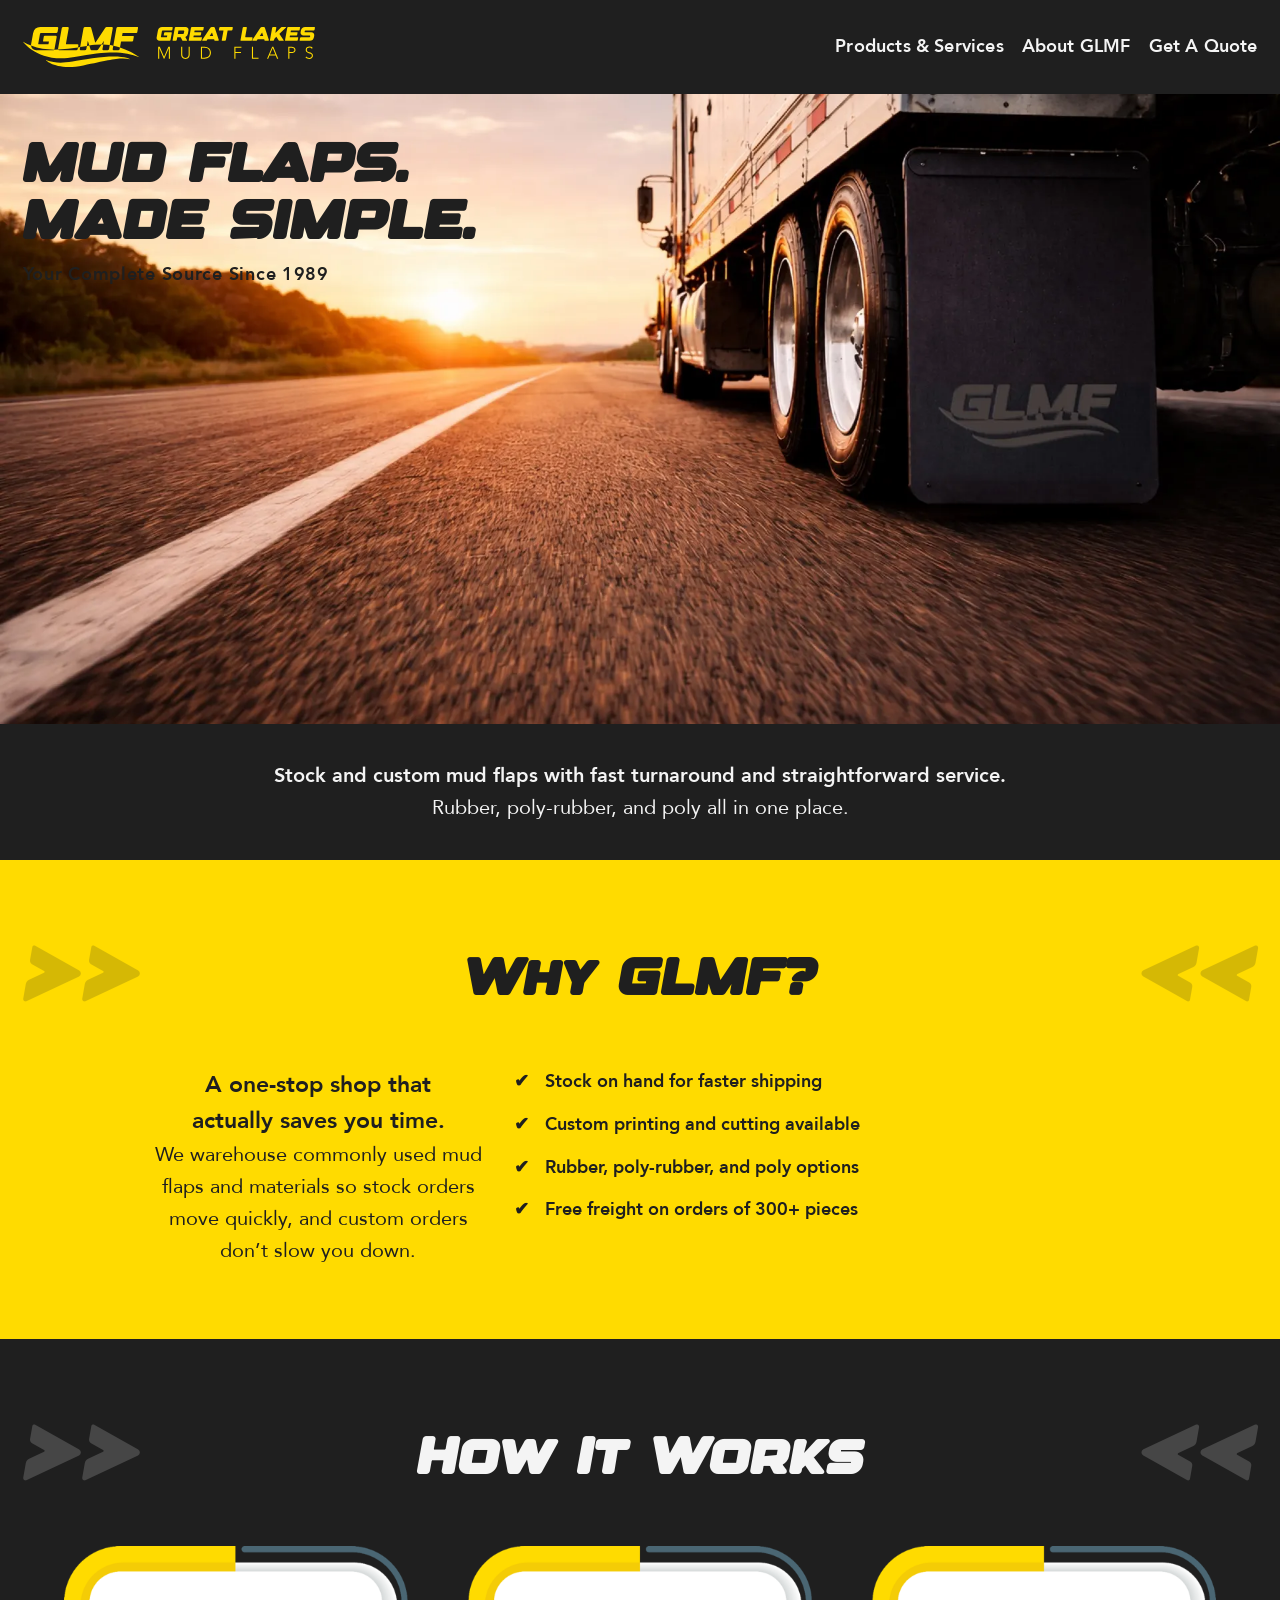
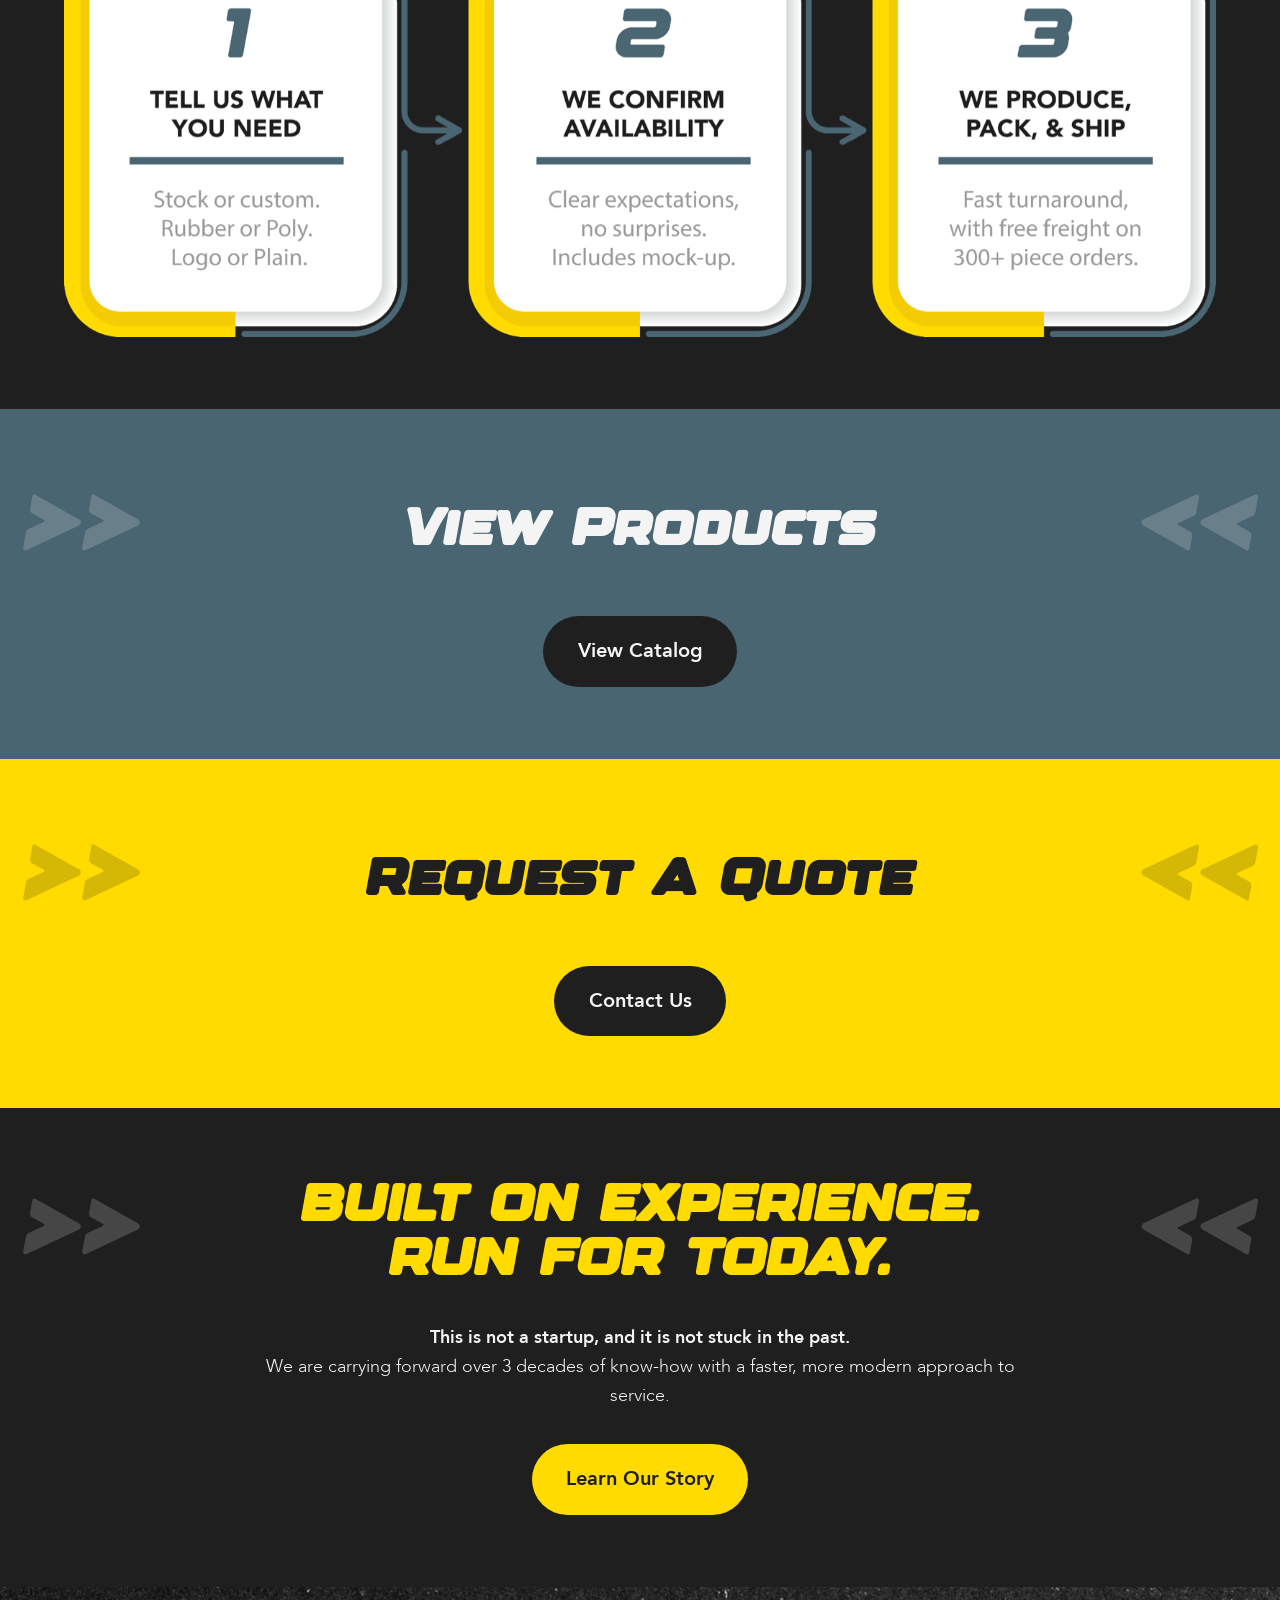
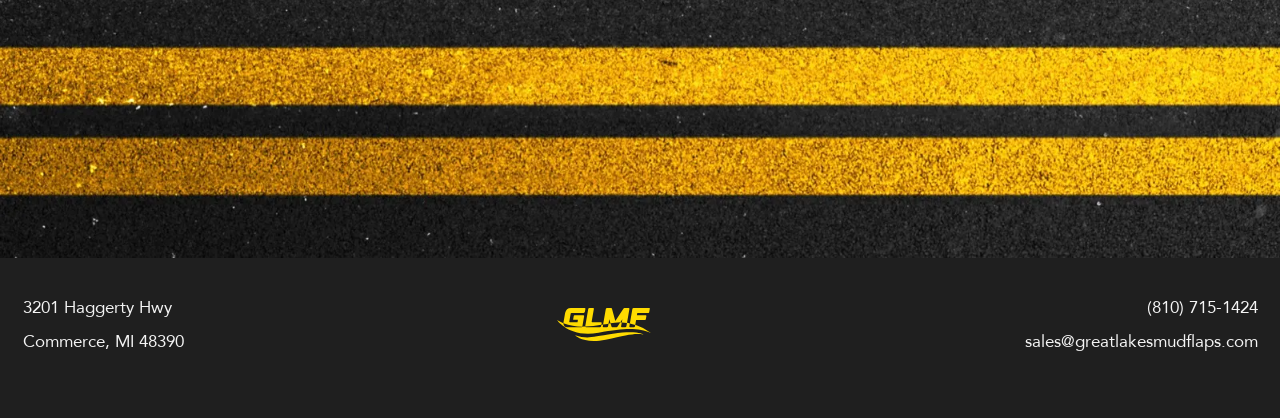
<file: index.html>
<!DOCTYPE html>
<html lang="en">

<head>
    <meta charset="utf-8">
    <meta http-equiv="X-UA-Compatible" content="IE=edge">
    <title>Custom Mud Flaps for Fleets and Distributors | Great Lakes Mud Flaps</title>
    <meta name="description"
        content="Great Lakes Mud Flaps supplies stock and custom mud flaps, screen printing, die cutting, and hot stamping for fleets, distributors, and trucking operations.">
    <meta name="viewport" content="width=device-width, initial-scale=1">
    <link rel="canonical" href="https://billymitchell.github.io/great-lakes-mud-flaps/">
    <link rel="preload" as="image" href="images/optimized/hero-home.jpg">
    <meta property="og:type" content="website">
    <meta property="og:title" content="Custom Mud Flaps for Fleets and Distributors | Great Lakes Mud Flaps">
    <meta property="og:description"
        content="Stock and custom mud flaps with fast turnaround, straightforward service, and in-house customization options.">
    <meta property="og:url" content="https://billymitchell.github.io/great-lakes-mud-flaps/">
    <meta property="og:site_name" content="Great Lakes Mud Flaps">
    <meta property="og:image"
        content="https://billymitchell.github.io/great-lakes-mud-flaps/images/optimized/hero-home.jpg">
    <meta name="twitter:card" content="summary_large_image">
    <meta name="twitter:title" content="Custom Mud Flaps for Fleets and Distributors | Great Lakes Mud Flaps">
    <meta name="twitter:description"
        content="Stock and custom mud flaps with fast turnaround, straightforward service, and in-house customization options.">
    <meta name="twitter:image"
        content="https://billymitchell.github.io/great-lakes-mud-flaps/images/optimized/hero-home.jpg">
    <script type="application/ld+json">
        {
            "@context": "https://schema.org",
            "@type": "LocalBusiness",
            "name": "Great Lakes Mud Flaps",
            "url": "https://billymitchell.github.io/great-lakes-mud-flaps/",
            "image": "https://billymitchell.github.io/great-lakes-mud-flaps/images/optimized/hero-home.jpg",
            "telephone": "+1-810-715-1424",
            "email": "sales@greatlakesmudflaps.com",
            "description": "Supplier of stock and custom mud flaps, screen printing, die cutting, and hot stamping for fleets and distributors.",
            "address": {
                "@type": "PostalAddress",
                "streetAddress": "3201 Haggerty Hwy",
                "addressLocality": "Commerce",
                "addressRegion": "MI",
                "postalCode": "48390",
                "addressCountry": "US"
            }
        }
    </script>
    <link rel="stylesheet" href="main.css">
</head>

<body class="home">
    <div data-site-header></div>
    <main id="main-content">
        <section class="hero home" aria-labelledby="home-hero-title">
            <div class="top">
                <div class="container home-hero__content">
                    <h1 id="home-hero-title">MUD FLAPS.<br>MADE SIMPLE.</h1>
                    <p class="sub-text">Your Complete Source Since 1989</p>
                </div>
            </div>
            <div class="bottom">
                <div class="container">
                    <p class="hero-summary">
                        <strong>Stock and custom mud flaps with fast turnaround and straightforward
                            service.</strong><br>
                        Rubber, poly-rubber, and poly all in one place.
                    </p>
                </div>
            </div>
        </section>

        <section class="why-glmf" aria-labelledby="why-glmf-title">
            <div class="container">
                <div class="section-header">
                    <span class="header-left" aria-hidden="true">&gt;&gt;</span>
                    <h2 id="why-glmf-title">Why GLMF?</h2>
                    <span class="header-right" aria-hidden="true">&lt;&lt;</span>
                </div>
                <div class="inner columns-1-1">
                    <div class="col">
                        <p style="text-align: center;">
                            <span style="font-size: 1.25rem; font-weight: bold;">A one-stop shop that<br>actually saves
                                you
                                time.</span><br>
                            <span style="font-size: 1.11rem;">We warehouse commonly used mud flaps and materials so
                                stock orders move quickly, and custom
                                orders don’t slow you down.</span>
                        </p>
                    </div>
                    <div class="col">
                        <ul style="font-size: 1.02rem;">
                            <li style="font-weight: bold;">Stock on hand for faster shipping</li>
                            <li style="font-weight: bold;">Custom printing and cutting available</li>
                            <li style="font-weight: bold;">Rubber, poly-rubber, and poly options</li>
                            <li style="font-weight: bold;">Free freight on orders of 300+ pieces</li>
                        </ul>
                    </div>
                </div>
            </div>
        </section>

        <section class="how-it-works" aria-labelledby="how-it-works-title">
            <div class="container">
                <div class="section-header">
                    <span class="header-left" aria-hidden="true">&gt;&gt;</span>
                    <h2 id="how-it-works-title">How It Works</h2>
                    <span class="header-right" aria-hidden="true">&lt;&lt;</span>
                </div>
                <div class="inner">
                    <picture class="diagram">
                        <source
                            srcset="images/optimized/how-it-works.webp 1600w, images/optimized/how-it-works@2x.webp 2958w"
                            sizes="(max-width: 64rem) 100vw, 64rem" type="image/webp">
                        <img src="images/optimized/how-it-works.png"
                            srcset="images/optimized/how-it-works.png 1600w, images/2X/GLMF_Howitworks@2x.png 2958w"
                            sizes="(max-width: 64rem) 100vw, 64rem"
                            alt="Diagram showing the Great Lakes Mud Flaps process from consultation through production and delivery."
                            class="fluid" width="2958" height="1006" loading="lazy" decoding="async">
                    </picture>
                </div>
            </div>
        </section>

        <section class="view-products" aria-labelledby="view-products-title">
            <div class="container">
                <div class="section-header">
                    <span class="header-left" aria-hidden="true">&gt;&gt;</span>
                    <h2 id="view-products-title">View Products</h2>
                    <span class="header-right" aria-hidden="true">&lt;&lt;</span>
                </div>
                <div class="inner">
                    <a href="products.html" class="button charcoal">View Catalog</a>
                </div>
            </div>
        </section>

        <section class="request-a-quote" aria-labelledby="request-quote-title">
            <div class="container">
                <div class="section-header">
                    <span class="header-left" aria-hidden="true">&gt;&gt;</span>
                    <h2 id="request-quote-title">Request A Quote</h2>
                    <span class="header-right" aria-hidden="true">&lt;&lt;</span>
                </div>
                <div class="inner">
                    <a href="quote.html" class="button charcoal">Contact Us</a>
                </div>
            </div>
        </section>

        <section class="story" aria-labelledby="story-title">
            <div class="container">
                <div class="section-header">
                    <span class="header-left" aria-hidden="true">&gt;&gt;</span>
                    <h2 id="story-title">BUILT ON EXPERIENCE.<br>RUN FOR TODAY.</h2>
                    <span class="header-right" aria-hidden="true">&lt;&lt;</span>
                </div>
                <p class="story-copy">
                    <strong>This is not a startup, and it is not stuck in the past.</strong><br>
                    <span style="font-weight: 100;">We are carrying forward over 3 decades of know-how with a faster,
                        more modern approach to service.</span>
                </p>
                <div class="inner">
                    <a href="about.html" class="button yellow button-spaced">Learn Our Story</a>
                </div>
            </div>
        </section>
    </main>
    <div data-site-footer></div>
    <script src="main.js" defer></script>
</body>

</html>
</file>
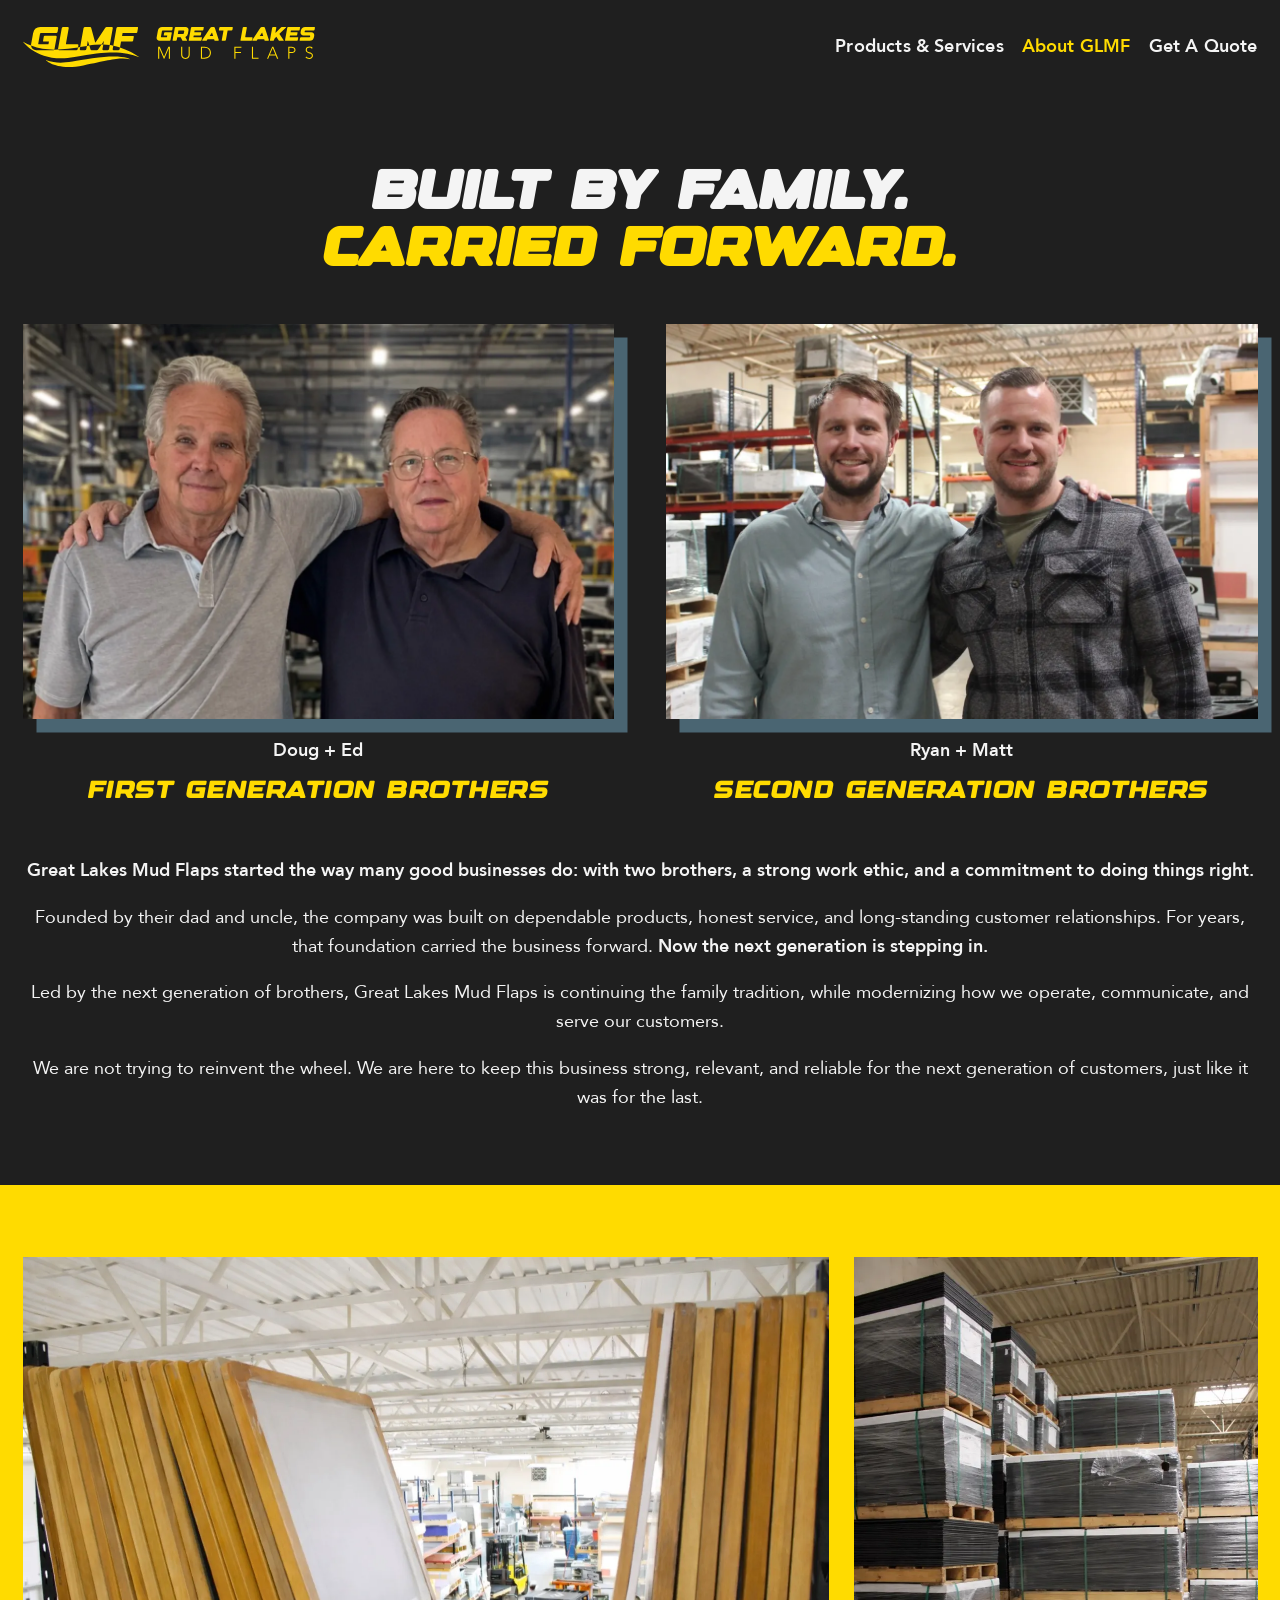
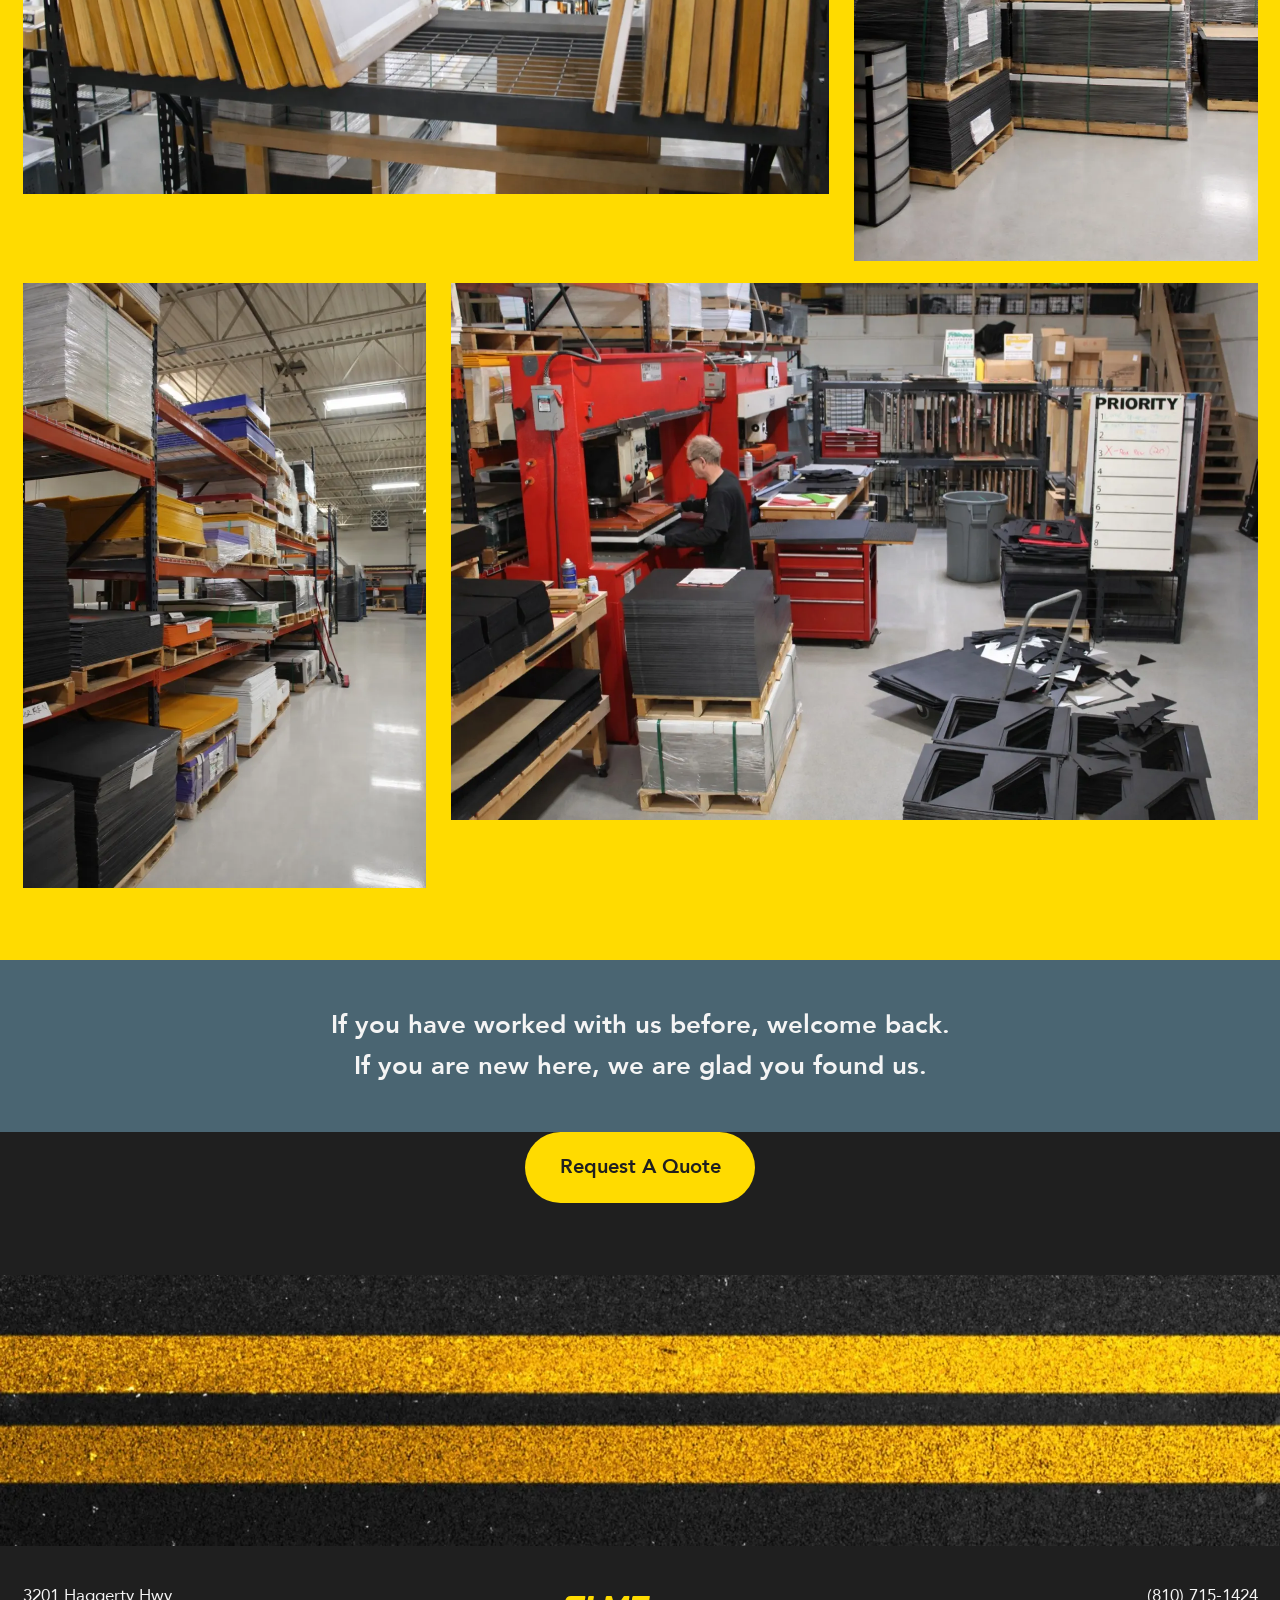
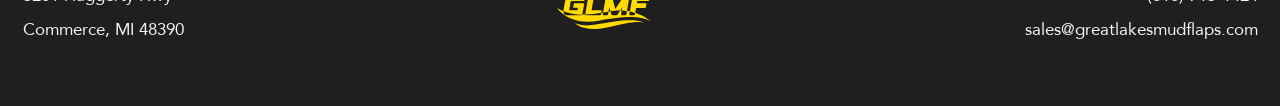
<file: about.html>
<!DOCTYPE html>
<html lang="en">

<head>
    <meta charset="utf-8">
    <meta http-equiv="X-UA-Compatible" content="IE=edge">
    <title>About Great Lakes Mud Flaps | Family-Owned Mud Flap Supplier</title>
    <meta name="description"
        content="Learn how Great Lakes Mud Flaps has grown from a family business into a modern mud flap supplier serving fleets, distributors, and commercial customers.">
    <meta name="viewport" content="width=device-width, initial-scale=1">
    <link rel="canonical" href="https://billymitchell.github.io/great-lakes-mud-flaps/about.html">
    <meta property="og:type" content="website">
    <meta property="og:title" content="About Great Lakes Mud Flaps | Family-Owned Mud Flap Supplier">
    <meta property="og:description"
        content="A family-owned mud flap supplier built on dependable service, long-standing customer relationships, and modernized operations.">
    <meta property="og:url" content="https://billymitchell.github.io/great-lakes-mud-flaps/about.html">
    <meta property="og:site_name" content="Great Lakes Mud Flaps">
    <meta property="og:image"
        content="https://billymitchell.github.io/great-lakes-mud-flaps/images/optimized/about-ryan-matt.jpg">
    <meta name="twitter:card" content="summary_large_image">
    <meta name="twitter:title" content="About Great Lakes Mud Flaps | Family-Owned Mud Flap Supplier">
    <meta name="twitter:description"
        content="A family-owned mud flap supplier built on dependable service, long-standing customer relationships, and modernized operations.">
    <meta name="twitter:image"
        content="https://billymitchell.github.io/great-lakes-mud-flaps/images/optimized/about-ryan-matt.jpg">
    <script type="application/ld+json">
        {
            "@context": "https://schema.org",
            "@type": "LocalBusiness",
            "name": "Great Lakes Mud Flaps",
            "url": "https://billymitchell.github.io/great-lakes-mud-flaps/",
            "image": "https://billymitchell.github.io/great-lakes-mud-flaps/images/optimized/hero-home.jpg",
            "telephone": "+1-810-715-1424",
            "email": "sales@greatlakesmudflaps.com",
            "description": "Supplier of stock and custom mud flaps, screen printing, die cutting, and hot stamping for fleets and distributors.",
            "address": {
                "@type": "PostalAddress",
                "streetAddress": "3201 Haggerty Hwy",
                "addressLocality": "Commerce",
                "addressRegion": "MI",
                "postalCode": "48390",
                "addressCountry": "US"
            }
        }
    </script>
    <link rel="stylesheet" href="main.css">
</head>

<body class="about">
    <div data-site-header></div>
    <main id="main-content">
        <section class="hero about-hero" aria-labelledby="about-title">
            <div class="container about-hero__container">
                <h1 id="about-title" class="about-hero__title">
                    <span class="text-off-white">BUILT BY FAMILY.</span><br>
                    <span class="text-yellow">CARRIED FORWARD.</span>
                </h1>
                <div class="columns-1-1 family-grid">
                    <figure class="col family-card">
                        <picture>
                            <source srcset="images/optimized/about-doug-ed.webp" type="image/webp">
                            <img src="images/optimized/about-doug-ed.jpg"
                                alt="Doug and Ed, the first generation of Great Lakes Mud Flaps leadership."
                                class="fluid drop-shadow" width="1414" height="944" decoding="async">
                        </picture>
                        <figcaption class="family-card__caption">
                            <p class="family-card__names">Doug + Ed</p>
                            <p class="family-card__title">First Generation Brothers</p>
                        </figcaption>
                    </figure>
                    <figure class="col family-card">
                        <picture>
                            <source srcset="images/optimized/about-ryan-matt.webp" type="image/webp">
                            <img src="images/optimized/about-ryan-matt.jpg"
                                alt="Ryan and Matt, the second generation carrying Great Lakes Mud Flaps forward."
                                class="fluid drop-shadow" width="1414" height="944" decoding="async">
                        </picture>
                        <figcaption class="family-card__caption">
                            <p class="family-card__names">Ryan + Matt</p>
                            <p class="family-card__title">Second Generation Brothers</p>
                        </figcaption>
                    </figure>
                </div>
                <div class="about-story">
                    <p class="intro-strong">
                        Great Lakes Mud Flaps started the way many good businesses do: with two brothers, a strong work
                        ethic, and a commitment to doing things right.
                    </p>
                    <p>
                        Founded by their dad and uncle, the company was built on dependable products, honest service,
                        and long-standing customer relationships. For years, that foundation carried the business
                        forward. <strong>Now the next generation is stepping in.</strong>
                    </p>
                    <p>
                        Led by the next generation of brothers, Great Lakes Mud Flaps is continuing the family
                        tradition, while modernizing how we operate, communicate, and serve our customers.
                    </p>
                    <p>
                        We are not trying to reinvent the wheel. We are here to keep this business strong, relevant,
                        and reliable for the next generation of customers, just like it was for the last.
                    </p>
                </div>
            </div>
        </section>

        <section class="factory-images" aria-labelledby="facility-gallery-title">
            <div class="container">
                <h2 id="facility-gallery-title" class="sr-only">Inside Great Lakes Mud Flaps</h2>
                <div class="columns-2-1 factory-grid factory-grid-top">
                    <figure class="col factory-card">
                        <picture>
                            <source srcset="images/optimized/about-facility-exterior.webp" type="image/webp">
                            <img src="images/optimized/about-facility-exterior.jpg"
                                alt="Exterior of the Great Lakes Mud Flaps facility." width="2464" height="1642"
                                loading="lazy" decoding="async">
                        </picture>
                    </figure>
                    <figure class="col factory-card">
                        <picture>
                            <source srcset="images/optimized/about-production-area.webp" type="image/webp">
                            <img src="images/optimized/about-production-area.jpg"
                                alt="Production area inside the Great Lakes Mud Flaps facility." width="1096"
                                height="1642" loading="lazy" decoding="async">
                        </picture>
                    </figure>
                </div>
                <div class="columns-1-2 factory-grid">
                    <figure class="col factory-card">
                        <picture>
                            <source srcset="images/optimized/about-equipment.webp" type="image/webp">
                            <img src="images/optimized/about-equipment.jpg"
                                alt="Mud flap production equipment at the Great Lakes Mud Flaps facility." width="1092"
                                height="1638" loading="lazy" decoding="async">
                        </picture>
                    </figure>
                    <figure class="col factory-card">
                        <picture>
                            <source srcset="images/optimized/about-workspace.webp" type="image/webp">
                            <img src="images/optimized/about-workspace.jpg"
                                alt="Manufacturing workspace for custom mud flap orders." width="2454" height="1636"
                                loading="lazy" decoding="async">
                        </picture>
                    </figure>
                </div>
            </div>
        </section>

        <section class="welcome-band" aria-labelledby="welcome-band-title">
            <div class="container">
                <h2 id="welcome-band-title" class="sr-only">Welcome message</h2>
                <p class="welcome-band__copy">
                    If you have worked with us before, welcome back.<br>
                    If you are new here, we are glad you found us.
                </p>
            </div>
        </section>

        <section class="page-cta" aria-label="Request a quote">
            <div class="container">
                <div class="inner">
                    <a href="quote.html" class="button yellow">Request A Quote</a>
                </div>
            </div>
        </section>
    </main>
    <div data-site-footer></div>
    <script src="main.js" defer></script>
</body>

</html>
</file>
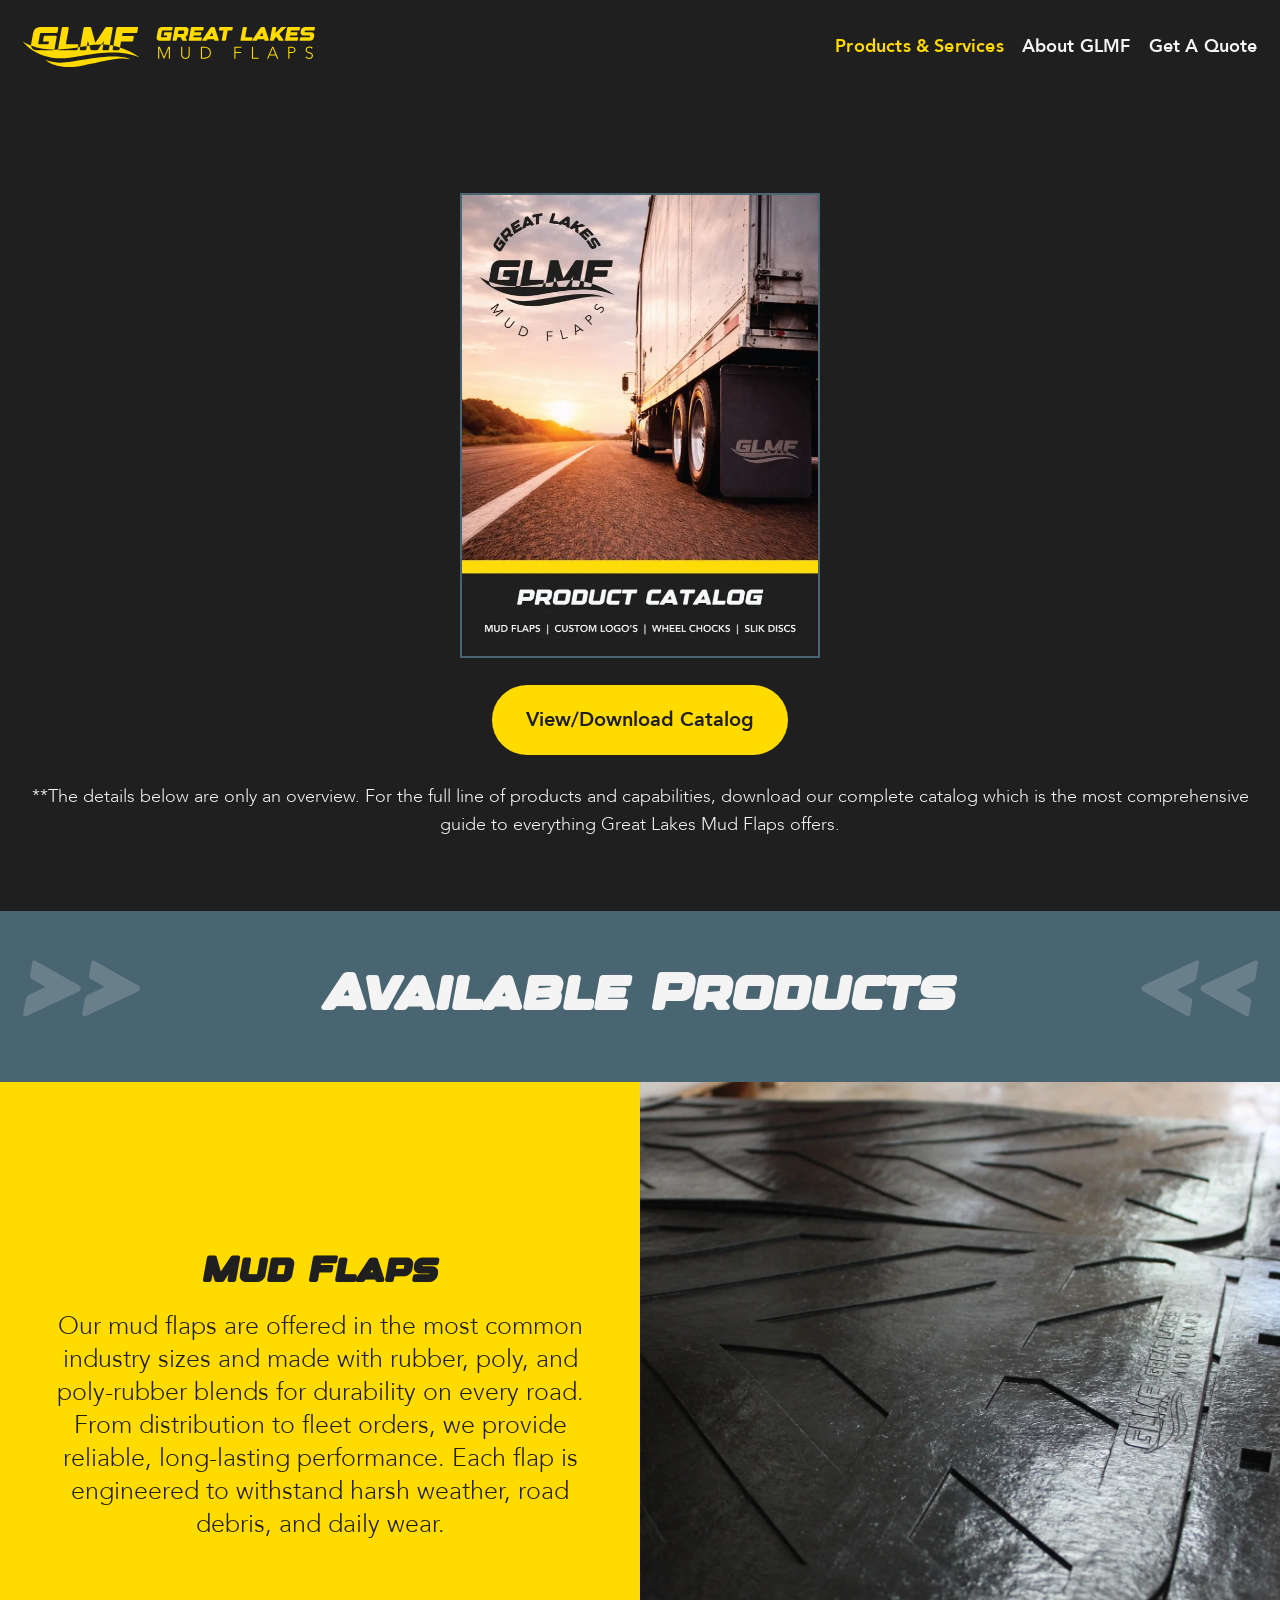
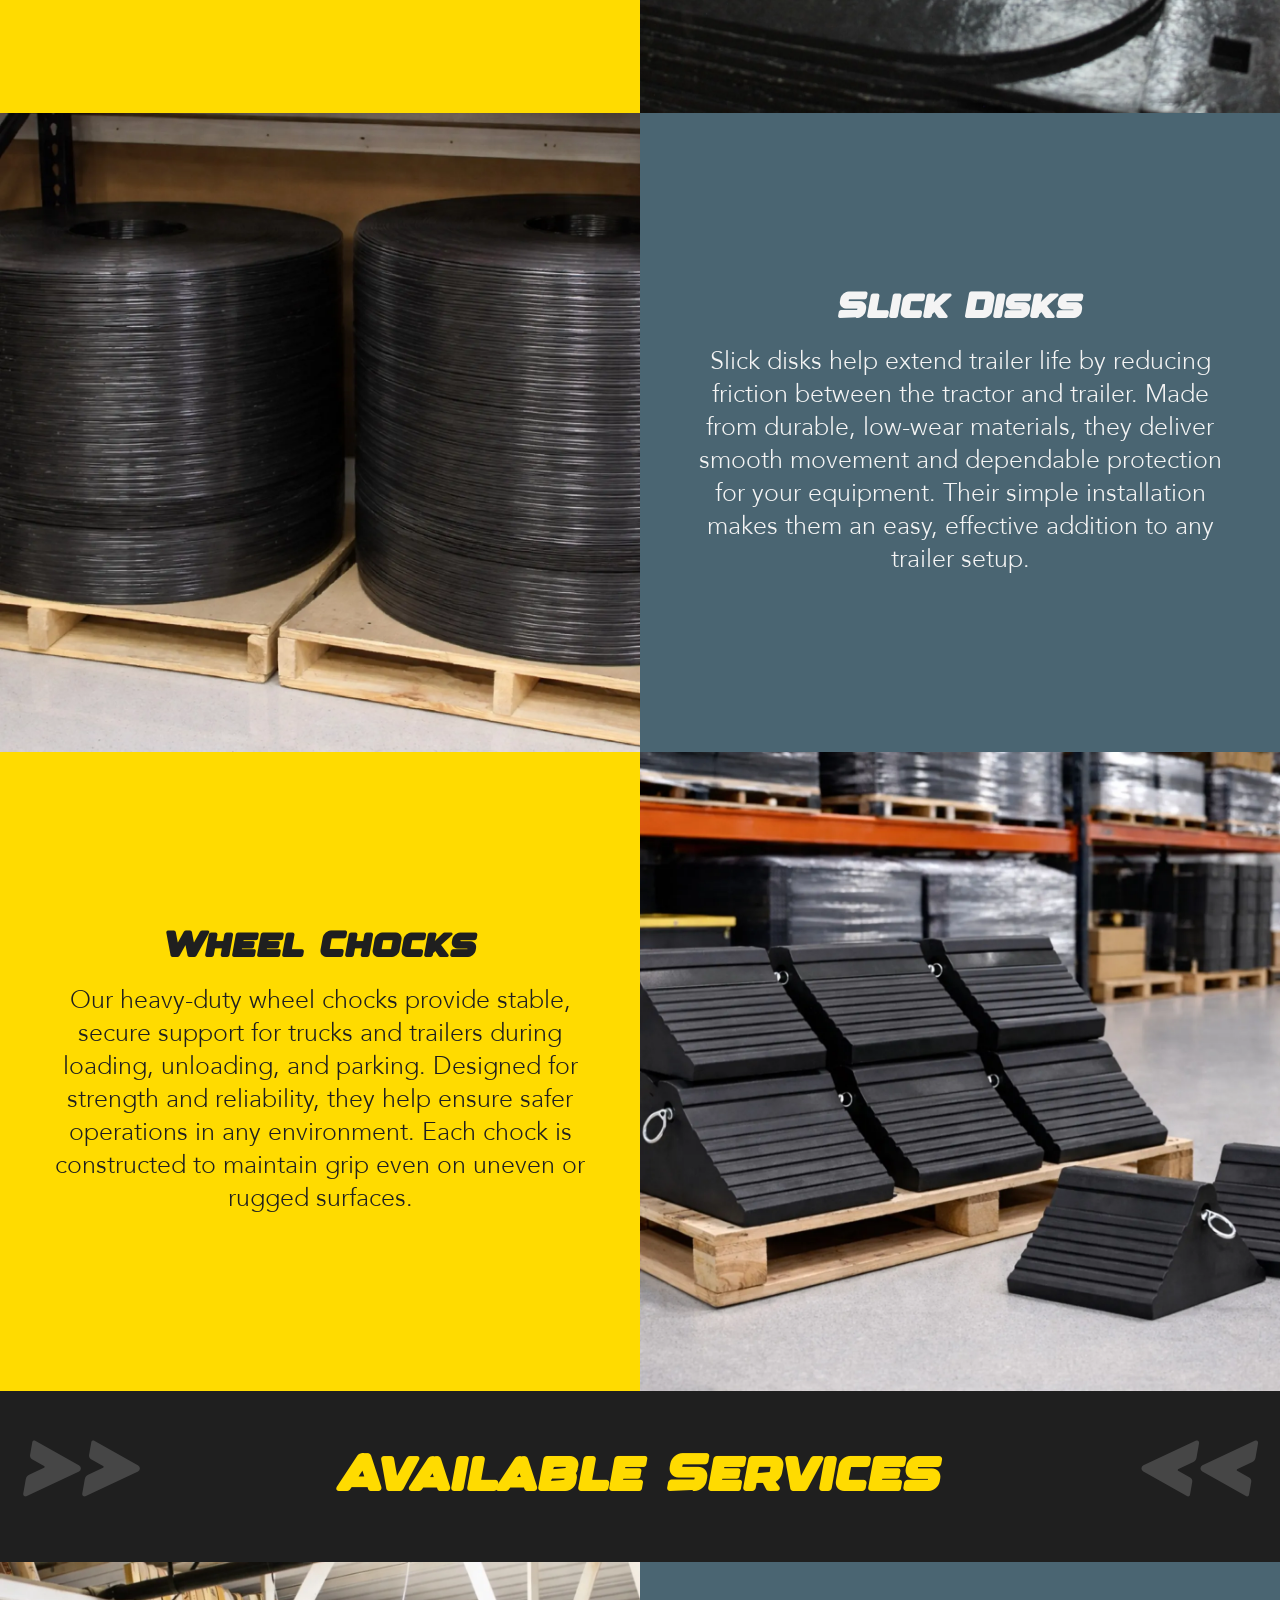
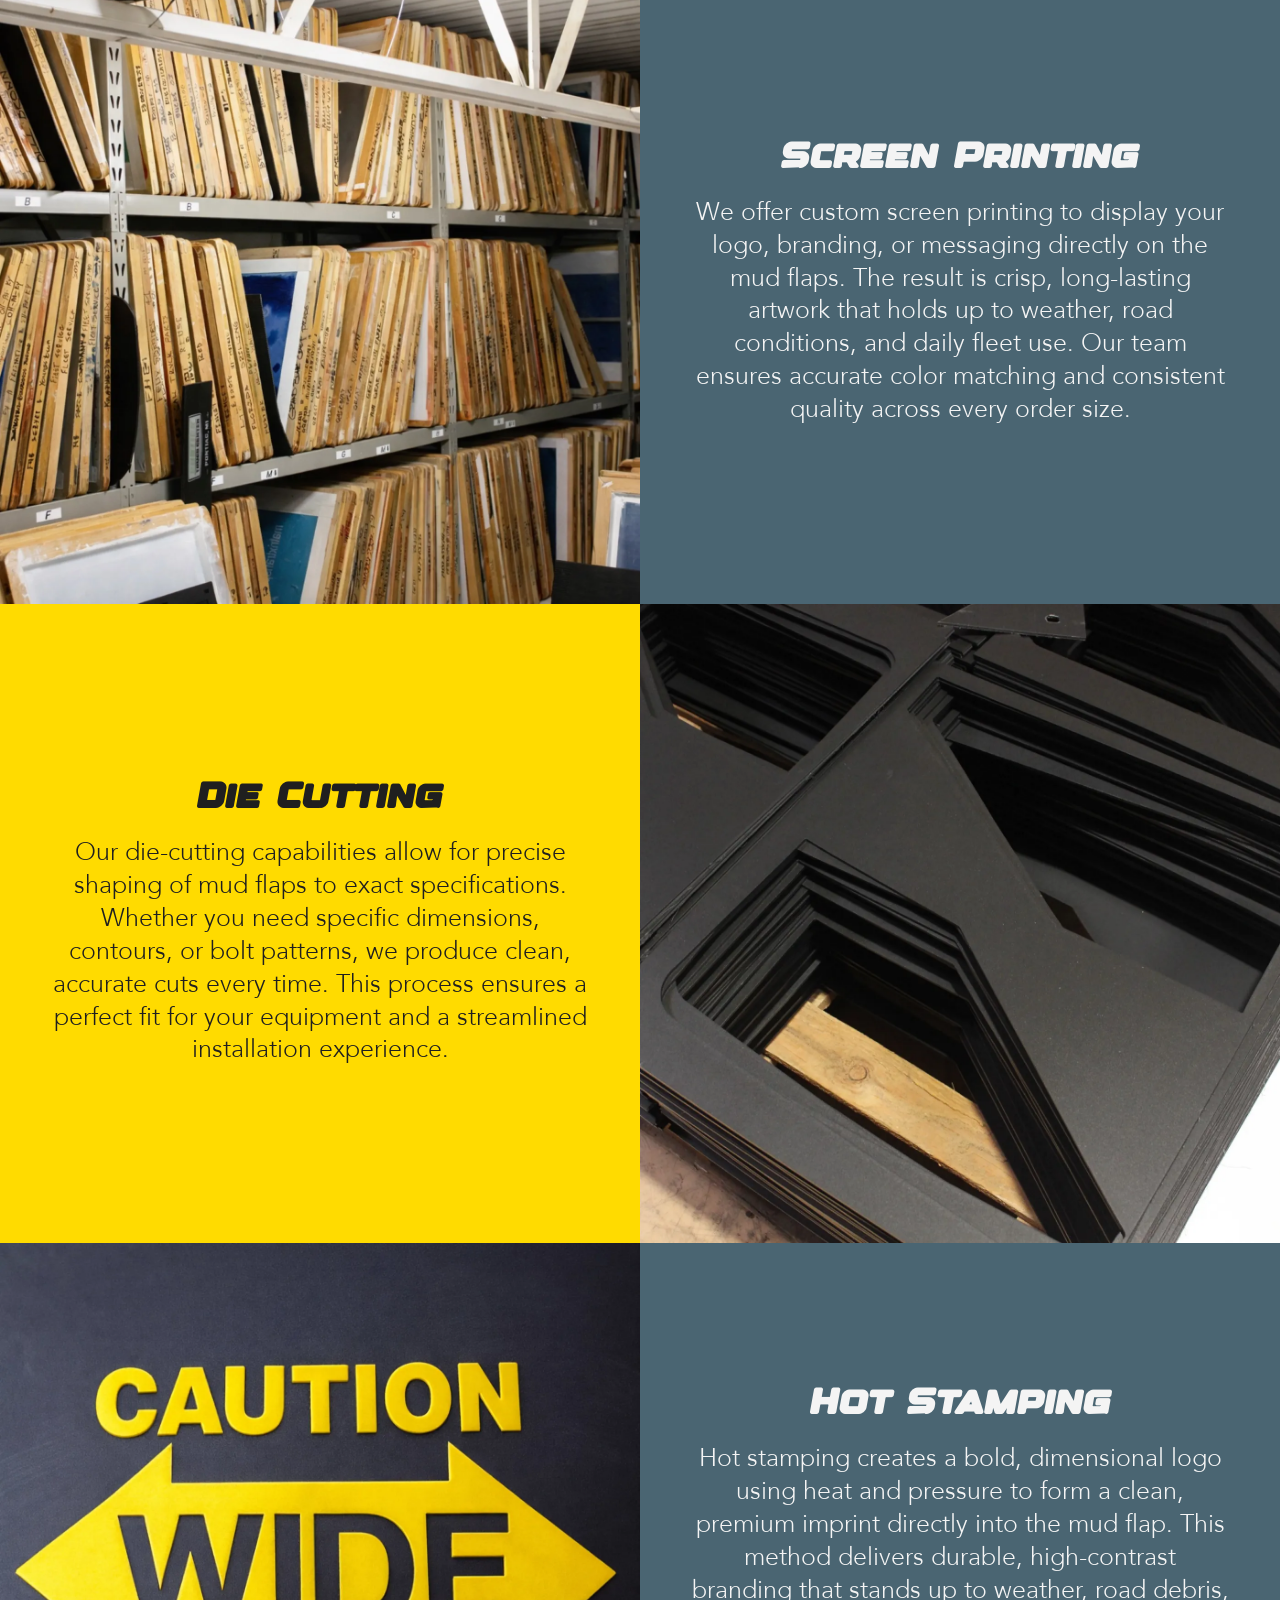
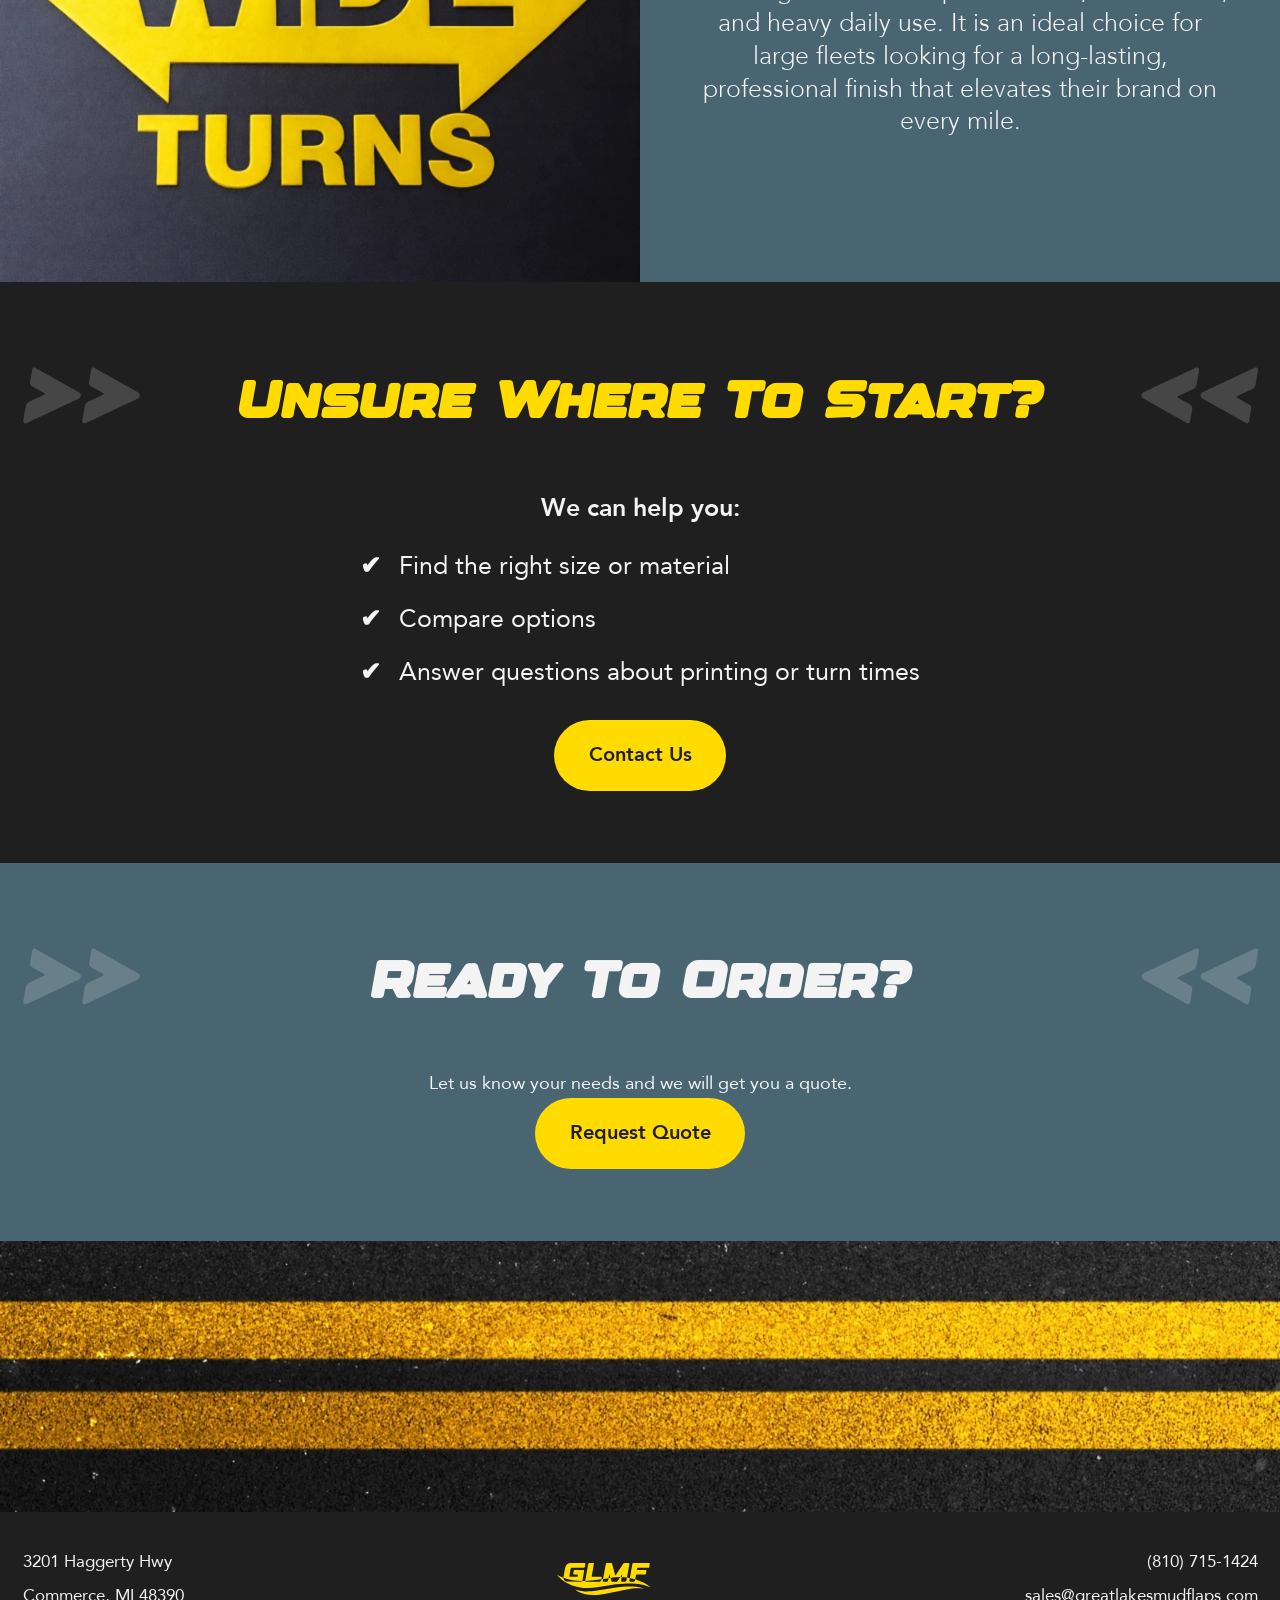
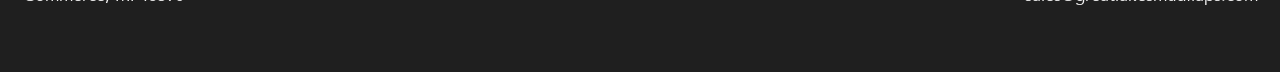
<file: products.html>
<!DOCTYPE html>
<html lang="en">

<head>
    <meta charset="utf-8">
    <meta http-equiv="X-UA-Compatible" content="IE=edge">
    <title>Custom Mud Flaps, Printing, and Fleet Solutions | Great Lakes Mud Flaps</title>
    <meta name="description"
        content="Explore stock and custom mud flaps, slick disks, wheel chocks, screen printing, die cutting, and hot stamping for fleets and distributors.">
    <meta name="viewport" content="width=device-width, initial-scale=1">
    <link rel="canonical" href="https://billymitchell.github.io/great-lakes-mud-flaps/products.html">
    <meta property="og:type" content="website">
    <meta property="og:title" content="Custom Mud Flaps, Printing, and Fleet Solutions | Great Lakes Mud Flaps">
    <meta property="og:description"
        content="Stock mud flaps, custom printing, die cutting, hot stamping, slick disks, and wheel chocks for commercial trucking operations.">
    <meta property="og:url" content="https://billymitchell.github.io/great-lakes-mud-flaps/products.html">
    <meta property="og:site_name" content="Great Lakes Mud Flaps">
    <meta property="og:image"
        content="https://billymitchell.github.io/great-lakes-mud-flaps/images/optimized/catalog-cover.jpg">
    <meta name="twitter:card" content="summary_large_image">
    <meta name="twitter:title" content="Custom Mud Flaps, Printing, and Fleet Solutions | Great Lakes Mud Flaps">
    <meta name="twitter:description"
        content="Stock mud flaps, custom printing, die cutting, hot stamping, slick disks, and wheel chocks for commercial trucking operations.">
    <meta name="twitter:image"
        content="https://billymitchell.github.io/great-lakes-mud-flaps/images/optimized/catalog-cover.jpg">
    <script type="application/ld+json">
        {
            "@context": "https://schema.org",
            "@type": "LocalBusiness",
            "name": "Great Lakes Mud Flaps",
            "url": "https://billymitchell.github.io/great-lakes-mud-flaps/",
            "image": "https://billymitchell.github.io/great-lakes-mud-flaps/images/optimized/hero-home.jpg",
            "telephone": "+1-810-715-1424",
            "email": "sales@greatlakesmudflaps.com",
            "description": "Supplier of stock and custom mud flaps, screen printing, die cutting, and hot stamping for fleets and distributors.",
            "address": {
                "@type": "PostalAddress",
                "streetAddress": "3201 Haggerty Hwy",
                "addressLocality": "Commerce",
                "addressRegion": "MI",
                "postalCode": "48390",
                "addressCountry": "US"
            }
        }
    </script>
    <link rel="stylesheet" href="main.css">
</head>

<body class="products">
    <div data-site-header></div>
    <main id="main-content">
        <section class="hero products-and-services" aria-labelledby="products-title">
            <div class="container inner products-hero__content">
                <h1 id="products-title" style="height: 0; opacity: 0;">Custom Mud Flaps and Fleet Product Solutions</h1>
                <picture class="catalog-cover" style="border: 2px solid var(--steel-blue);">
                    <source srcset="images/optimized/catalog-cover.webp" type="image/webp">
                    <img src="images/optimized/catalog-cover.jpg"
                        alt="Front cover of the Great Lakes Mud Flaps product catalog." class="fluid" width="1558"
                        height="2016" decoding="async">
                </picture>
                <a href="quote.html" class="button yellow">View/Download Catalog</a>
                <p class="hero-note">
                    **The details below are only an overview. For the full line of products and capabilities, download
                    our complete catalog which is the most comprehensive guide to everything Great Lakes Mud Flaps
                    offers.
                </p>
            </div>
        </section>

        <section class="available-products" aria-labelledby="available-products-title">
            <div class="container">
                <div class="section-header">
                    <span class="header-left" aria-hidden="true">&gt;&gt;</span>
                    <h2 id="available-products-title">Available Products</h2>
                    <span class="header-right" aria-hidden="true">&lt;&lt;</span>
                </div>
            </div>
        </section>

        <section class="product-band mud-flaps" aria-labelledby="mud-flaps-title">
            <div class="columns-1-1 product-layout">
                <div class="col product-copy">
                    <h3 id="mud-flaps-title">Mud Flaps</h3>
                    <p>
                        Our mud flaps are offered in the most common industry sizes and made with rubber, poly, and
                        poly-rubber blends for durability on every road. From distribution to fleet orders, we provide
                        reliable, long-lasting performance. Each flap is engineered to withstand harsh weather, road
                        debris, and daily wear.
                    </p>
                </div>
                <figure class="col product-media">
                    <picture>
                        <source srcset="images/optimized/product-mud-flaps.webp" type="image/webp">
                        <img src="images/optimized/product-mud-flaps.jpg"
                            alt="Stacks of black mud flaps ready for fleet and distributor orders." width="1918"
                            height="1893" loading="lazy" decoding="async">
                    </picture>
                </figure>
            </div>
        </section>

        <section class="product-band slick-disks" aria-labelledby="slick-disks-title">
            <div class="columns-1-1 product-layout product-layout--media-first">
                <figure class="col product-media">
                    <picture>
                        <source srcset="images/optimized/product-slick-disks.webp" type="image/webp">
                        <img src="images/optimized/product-slick-disks.jpg"
                            alt="A slick disk installed for smooth trailer movement and reduced wear." width="1924"
                            height="1922" loading="lazy" decoding="async">
                    </picture>
                </figure>
                <div class="col product-copy">
                    <h3 id="slick-disks-title">Slick Disks</h3>
                    <p>
                        Slick disks help extend trailer life by reducing friction between the tractor and trailer. Made
                        from durable, low-wear materials, they deliver smooth movement and dependable protection for
                        your equipment. Their simple installation makes them an easy, effective addition to any trailer
                        setup.
                    </p>
                </div>
            </div>
        </section>

        <section class="product-band wheel-chocks" aria-labelledby="wheel-chocks-title">
            <div class="columns-1-1 product-layout">
                <div class="col product-copy">
                    <h3 id="wheel-chocks-title">Wheel Chocks</h3>
                    <p>
                        Our heavy-duty wheel chocks provide stable, secure support for trucks and trailers during
                        loading, unloading, and parking. Designed for strength and reliability, they help ensure safer
                        operations in any environment. Each chock is constructed to maintain grip even on uneven or
                        rugged surfaces.
                    </p>
                </div>
                <figure class="col product-media">
                    <picture>
                        <source srcset="images/optimized/product-wheel-chocks.webp" type="image/webp">
                        <img src="images/optimized/product-wheel-chocks.jpg"
                            alt="Heavy-duty wheel chocks staged for loading dock and trailer safety use." width="1924"
                            height="1922" loading="lazy" decoding="async">
                    </picture>
                </figure>
            </div>
        </section>

        <section class="available-services" aria-labelledby="available-services-title">
            <div class="container">
                <div class="section-header">
                    <span class="header-left" aria-hidden="true">&gt;&gt;</span>
                    <h2 id="available-services-title">Available Services</h2>
                    <span class="header-right" aria-hidden="true">&lt;&lt;</span>
                </div>
            </div>
        </section>

        <section class="product-band screenprinting" aria-labelledby="screen-printing-title">
            <div class="columns-1-1 product-layout product-layout--media-first">
                <figure class="col product-media">
                    <picture>
                        <source srcset="images/optimized/product-screen-printing.webp" type="image/webp">
                        <img src="images/optimized/product-screen-printing.jpg"
                            alt="Screen printing setup used to apply fleet logos to mud flaps." width="1918"
                            height="1922" loading="lazy" decoding="async">
                    </picture>
                </figure>
                <div class="col product-copy">
                    <h3 id="screen-printing-title">Screen Printing</h3>
                    <p>
                        We offer custom screen printing to display your logo, branding, or messaging directly on the
                        mud flaps. The result is crisp, long-lasting artwork that holds up to weather, road conditions,
                        and daily fleet use. Our team ensures accurate color matching and consistent quality across
                        every order size.
                    </p>
                </div>
            </div>
        </section>

        <section class="product-band die-cutting" aria-labelledby="die-cutting-title">
            <div class="columns-1-1 product-layout">
                <div class="col product-copy">
                    <h3 id="die-cutting-title">Die Cutting</h3>
                    <p>
                        Our die-cutting capabilities allow for precise shaping of mud flaps to exact specifications.
                        Whether you need specific dimensions, contours, or bolt patterns, we produce clean, accurate
                        cuts every time. This process ensures a perfect fit for your equipment and a streamlined
                        installation experience.
                    </p>
                </div>
                <figure class="col product-media">
                    <picture>
                        <source srcset="images/optimized/product-die-cutting.webp" type="image/webp">
                        <img src="images/optimized/product-die-cutting.jpg"
                            alt="Precision die-cut mud flap material prepared for custom fit applications." width="1924"
                            height="1922" loading="lazy" decoding="async">
                    </picture>
                </figure>
            </div>
        </section>

        <section class="product-band hot-stamping" aria-labelledby="hot-stamping-title">
            <div class="columns-1-1 product-layout product-layout--media-first">
                <figure class="col product-media">
                    <picture>
                        <source srcset="images/optimized/product-hot-stamping.webp" type="image/webp">
                        <img src="images/optimized/product-hot-stamping.jpg"
                            alt="Hot stamped mud flap branding with a raised, high-contrast finish." width="1924"
                            height="1922" loading="lazy" decoding="async">
                    </picture>
                </figure>
                <div class="col product-copy">
                    <h3 id="hot-stamping-title">Hot Stamping</h3>
                    <p>
                        Hot stamping creates a bold, dimensional logo using heat and pressure to form a clean, premium
                        imprint directly into the mud flap. This method delivers durable, high-contrast branding that
                        stands up to weather, road debris, and heavy daily use. It is an ideal choice for large fleets
                        looking for a long-lasting, professional finish that elevates their brand on every mile.
                    </p>
                </div>
            </div>
        </section>

        <section class="unsure-where-to-start" aria-labelledby="start-here-title">
            <div class="container">
                <div class="section-header">
                    <span class="header-left" aria-hidden="true">&gt;&gt;</span>
                    <h2 id="start-here-title">Unsure Where To Start?</h2>
                    <span class="header-right" aria-hidden="true">&lt;&lt;</span>
                </div>
                <div class="help-list">
                    <p><strong>We can help you:</strong></p>
                    <ul class="check-list">
                        <li>Find the right size or material</li>
                        <li>Compare options</li>
                        <li>Answer questions about printing or turn times</li>
                    </ul>
                </div>
                <div class="inner">
                    <a href="quote.html" class="button yellow">Contact Us</a>
                </div>
            </div>
        </section>

        <section class="ready-to-order" aria-labelledby="ready-to-order-title">
            <div class="container">
                <div class="section-header">
                    <span class="header-left" aria-hidden="true">&gt;&gt;</span>
                    <h2 id="ready-to-order-title">Ready To Order?</h2>
                    <span class="header-right" aria-hidden="true">&lt;&lt;</span>
                </div>
                <p class="center-text">Let us know your needs and we will get you a quote.</p>
                <div class="inner">
                    <a href="quote.html" class="button yellow">Request Quote</a>
                </div>
            </div>
        </section>
    </main>
    <div data-site-footer></div>
    <script src="main.js" defer></script>
</body>

</html>
</file>
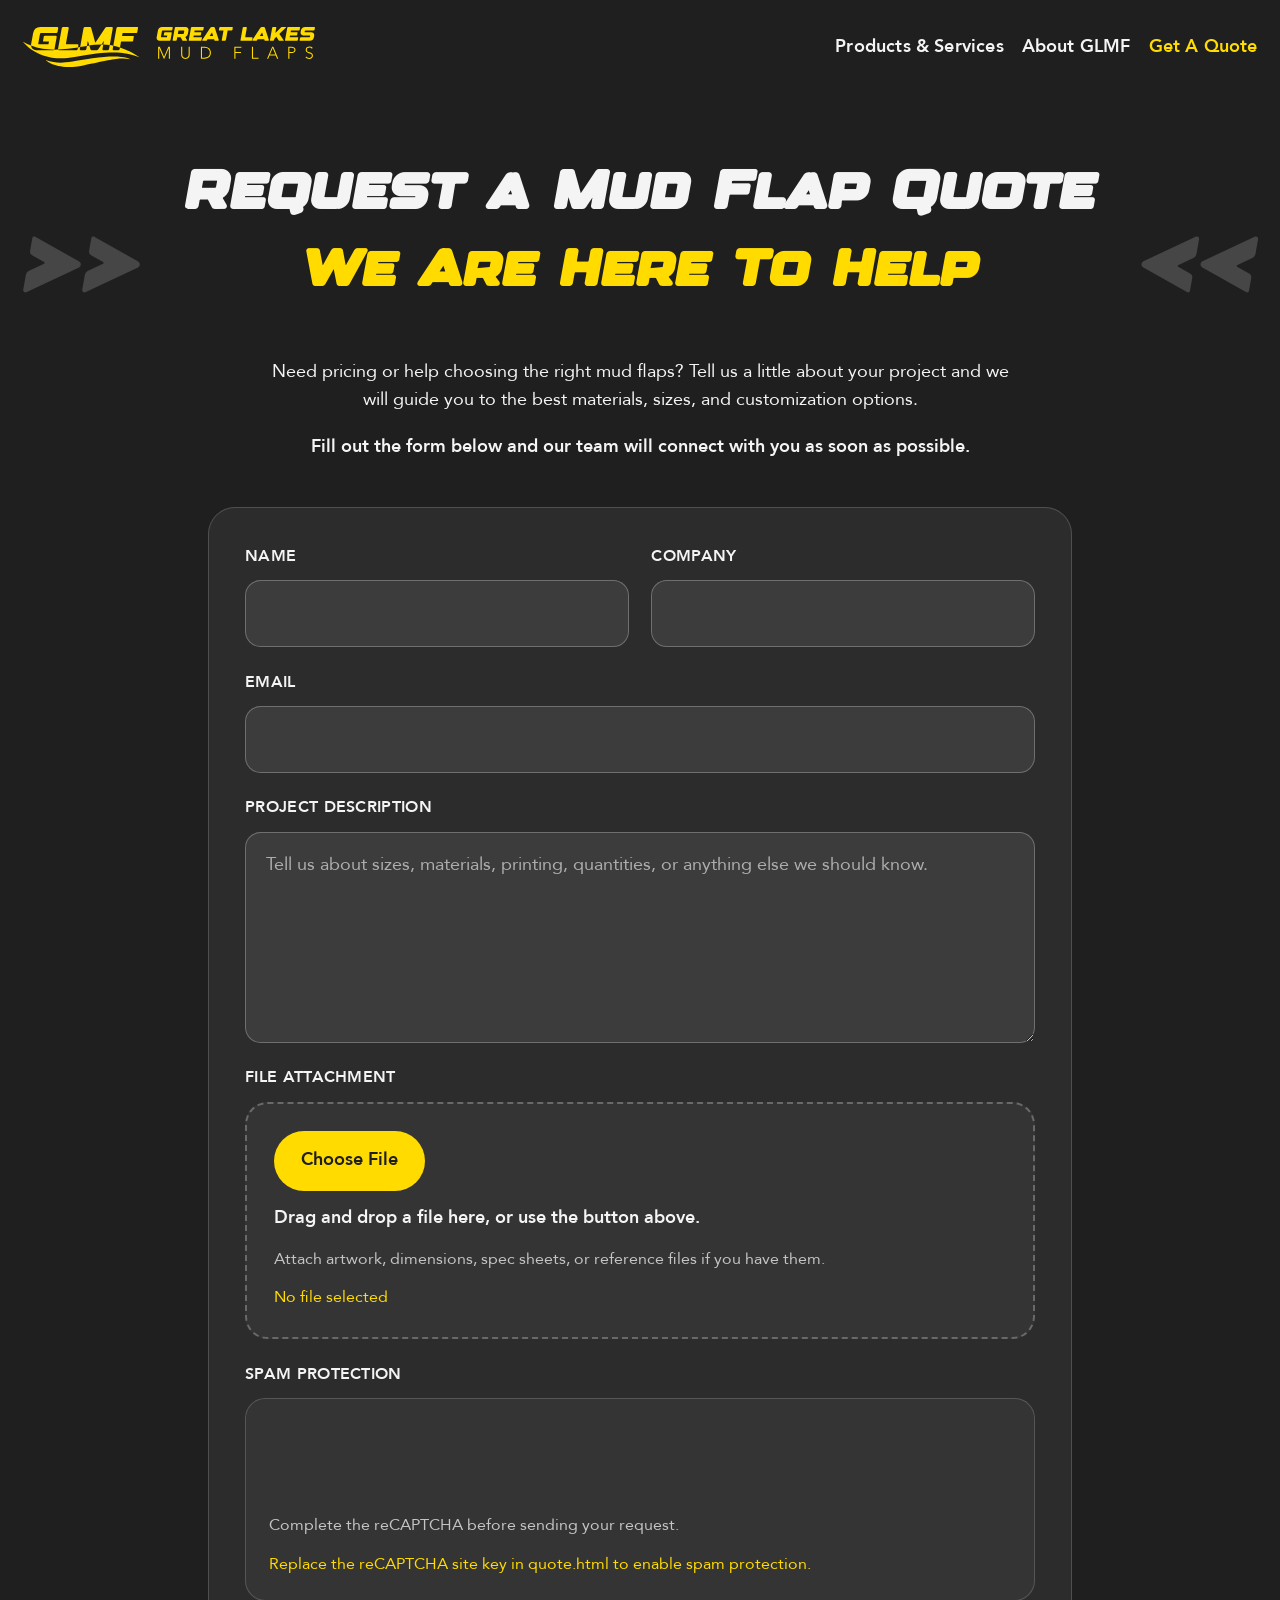
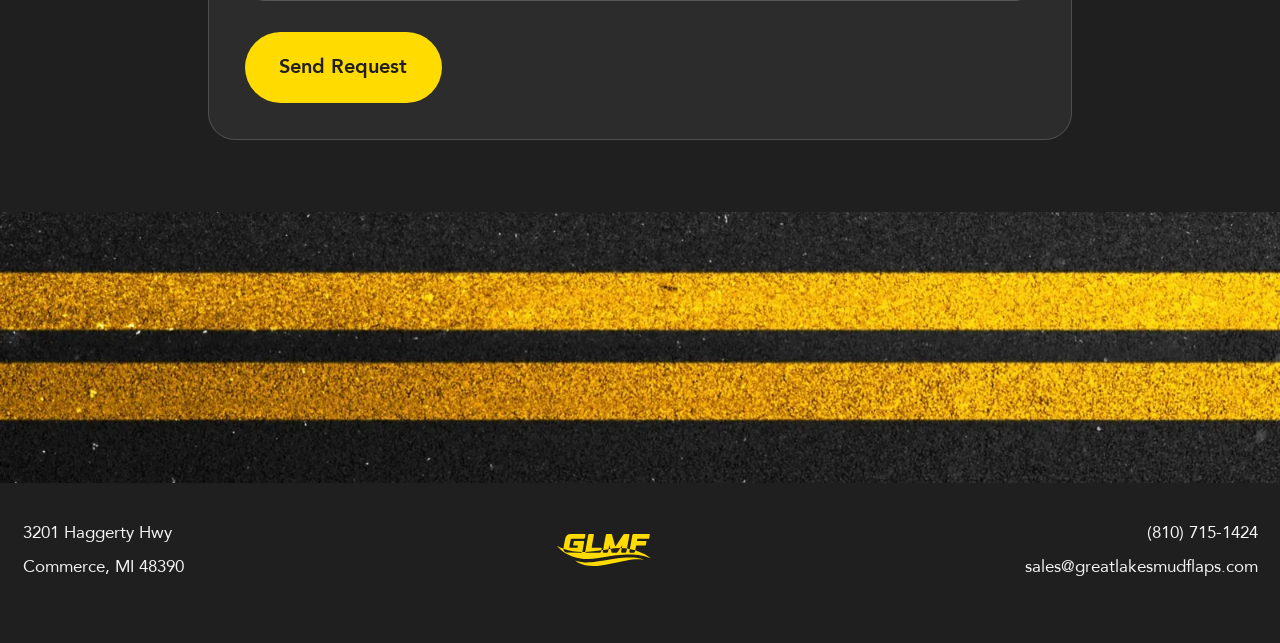
<file: quote.html>
<!DOCTYPE html>
<html lang="en">

<head>
    <meta charset="utf-8">
    <meta http-equiv="X-UA-Compatible" content="IE=edge">
    <title>Request a Mud Flap Quote | Great Lakes Mud Flaps</title>
    <meta name="description"
        content="Request pricing for stock or custom mud flaps, printing, die cutting, hot stamping, and fleet product solutions from Great Lakes Mud Flaps.">
    <meta name="viewport" content="width=device-width, initial-scale=1">
    <link rel="canonical" href="https://billymitchell.github.io/great-lakes-mud-flaps/quote.html">
    <meta property="og:type" content="website">
    <meta property="og:title" content="Request a Mud Flap Quote | Great Lakes Mud Flaps">
    <meta property="og:description"
        content="Tell Great Lakes Mud Flaps about your project and get help with materials, sizes, customization, and pricing.">
    <meta property="og:url" content="https://billymitchell.github.io/great-lakes-mud-flaps/quote.html">
    <meta property="og:site_name" content="Great Lakes Mud Flaps">
    <meta property="og:image"
        content="https://billymitchell.github.io/great-lakes-mud-flaps/images/optimized/hero-home.jpg">
    <meta name="twitter:card" content="summary_large_image">
    <meta name="twitter:title" content="Request a Mud Flap Quote | Great Lakes Mud Flaps">
    <meta name="twitter:description"
        content="Tell Great Lakes Mud Flaps about your project and get help with materials, sizes, customization, and pricing.">
    <meta name="twitter:image"
        content="https://billymitchell.github.io/great-lakes-mud-flaps/images/optimized/hero-home.jpg">
    <script type="application/ld+json">
        {
            "@context": "https://schema.org",
            "@type": "LocalBusiness",
            "name": "Great Lakes Mud Flaps",
            "url": "https://billymitchell.github.io/great-lakes-mud-flaps/",
            "image": "https://billymitchell.github.io/great-lakes-mud-flaps/images/optimized/hero-home.jpg",
            "telephone": "+1-810-715-1424",
            "email": "sales@greatlakesmudflaps.com",
            "description": "Supplier of stock and custom mud flaps, screen printing, die cutting, and hot stamping for fleets and distributors.",
            "address": {
                "@type": "PostalAddress",
                "streetAddress": "3201 Haggerty Hwy",
                "addressLocality": "Commerce",
                "addressRegion": "MI",
                "postalCode": "48390",
                "addressCountry": "US"
            }
        }
    </script>
    <link rel="stylesheet" href="main.css">
    <script src="https://www.google.com/recaptcha/api.js?render=explicit" async defer></script>
</head>

<body class="quote">
    <div data-site-header></div>
    <main id="main-content">
        <section class="quote-page" aria-labelledby="quote-title">
            <div class="container">
                <h1 id="quote-title" class="page-title">Request a Mud Flap Quote</h1>
                <div class="section-header">
                    <span class="header-left" aria-hidden="true">&gt;&gt;</span>
                    <h2>We Are Here To Help</h2>
                    <span class="header-right" aria-hidden="true">&lt;&lt;</span>
                </div>
                <p class="page-intro">
                    Need pricing or help choosing the right mud flaps? Tell us a little about your project and we will
                    guide you to the best materials, sizes, and customization options.
                </p>
                <p class="page-intro page-intro--emphasis">
                    Fill out the form below and our team will connect with you as soon as possible.
                </p>
                <div class="quote-form">
                    <form class="contact-form" method="post" enctype="multipart/form-data"
                        data-recaptcha-site-key="YOUR_RECAPTCHA_SITE_KEY">
                        <div class="contact-form-grid">
                            <div class="form-field">
                                <label for="contact-name">Name</label>
                                <input type="text" id="contact-name" name="name" autocomplete="name" required>
                            </div>
                            <div class="form-field">
                                <label for="contact-company">Company</label>
                                <input type="text" id="contact-company" name="company" autocomplete="organization">
                            </div>
                            <div class="form-field form-field-full">
                                <label for="contact-email">Email</label>
                                <input type="email" id="contact-email" name="email" autocomplete="email" required>
                            </div>
                            <div class="form-field form-field-full">
                                <label for="contact-description">Project Description</label>
                                <textarea id="contact-description" name="description"
                                    placeholder="Tell us about sizes, materials, printing, quantities, or anything else we should know."
                                    rows="6" required></textarea>
                            </div>
                            <div class="form-field form-field-full">
                                <label for="contact-file">File Attachment</label>
                                <div class="file-dropzone" data-file-dropzone>
                                    <input class="contact-form-file-input" type="file" id="contact-file"
                                        name="attachment" accept=".pdf,.png,.jpg,.jpeg,.svg,.ai,.eps,.doc,.docx"
                                        aria-describedby="contact-file-help contact-file-status">
                                    <button type="button" class="file-dropzone-button" data-file-trigger>Choose
                                        File</button>
                                    <p class="file-dropzone-copy">Drag and drop a file here, or use the button above.
                                    </p>
                                    <p class="file-dropzone-help" id="contact-file-help">
                                        Attach artwork, dimensions, spec sheets, or reference files if you have them.
                                    </p>
                                    <p class="file-dropzone-status" id="contact-file-status" aria-live="polite">No file
                                        selected</p>
                                </div>
                            </div>
                            <div class="form-field form-field-full recaptcha-field">
                                <span class="form-field-label">Spam Protection</span>
                                <div class="recaptcha-panel">
                                    <div class="recaptcha-widget" data-recaptcha-container></div>
                                    <p class="recaptcha-help">Complete the reCAPTCHA before sending your request.</p>
                                    <p class="recaptcha-message" data-recaptcha-message aria-live="polite"></p>
                                </div>
                            </div>
                        </div>
                        <button type="submit" class="button yellow">Send Request</button>
                    </form>
                </div>
            </div>
        </section>
    </main>
    <div data-site-footer></div>
    <script src="main.js" defer></script>
</body>

</html>
</file>
<file: main.css>
*, *::before, *::after {
  box-sizing: border-box;
}

html {
  font-size: 18px;
  scroll-behavior: smooth;
}

@font-face {
  font-family: "Avenir";
  src: url("fonts/Avenir-Light-07.woff2") format("woff2");
  font-weight: 200;
  font-style: normal;
  font-display: swap;
}

@font-face {
  font-family: "Avenir";
  src: url("fonts/Avenir-LightOblique-08.woff2") format("woff2");
  font-weight: 200;
  font-style: italic;
  font-display: swap;
}

@font-face {
  font-family: "Avenir";
  src: url("fonts/Avenir-Book-01.woff2") format("woff2");
  font-weight: 300;
  font-style: normal;
  font-display: swap;
}

@font-face {
  font-family: "Avenir";
  src: url("fonts/Avenir-BookOblique-02.woff2") format("woff2");
  font-weight: 300;
  font-style: italic;
  font-display: swap;
}

@font-face {
  font-family: "Avenir";
  src: url("fonts/Avenir-Roman-12.woff2") format("woff2");
  font-weight: 400;
  font-style: normal;
  font-display: swap;
}

@font-face {
  font-family: "Avenir";
  src: url("fonts/Avenir-Oblique-11.woff2") format("woff2");
  font-weight: 400;
  font-style: italic;
  font-display: swap;
}

@font-face {
  font-family: "Avenir";
  src: url("fonts/Avenir-Medium-09.woff2") format("woff2");
  font-weight: 500;
  font-style: normal;
  font-display: swap;
}

@font-face {
  font-family: "Avenir";
  src: url("fonts/Avenir-MediumOblique-10.woff2") format("woff2");
  font-weight: 500;
  font-style: italic;
  font-display: swap;
}

@font-face {
  font-family: "Avenir";
  src: url("fonts/Avenir-Heavy-05.woff2") format("woff2");
  font-weight: 800;
  font-style: normal;
  font-display: swap;
}

@font-face {
  font-family: "Avenir";
  src: url("fonts/Avenir-HeavyOblique-06.woff2") format("woff2");
  font-weight: 800;
  font-style: italic;
  font-display: swap;
}

@font-face {
  font-family: "Avenir";
  src: url("fonts/Avenir-Black-03.woff2") format("woff2");
  font-weight: 900;
  font-style: normal;
  font-display: swap;
}

@font-face {
  font-family: "Avenir";
  src: url("fonts/Avenir-BlackOblique-04.woff2") format("woff2");
  font-weight: 900;
  font-style: italic;
  font-display: swap;
}

@font-face {
  font-family: "Designer 2";
  src: url("fonts/Designer 2.woff2") format("woff2");
  font-weight: 400;
  font-style: normal;
  font-display: swap;
}

:root {
  --deep-charcoal: #1f1f1f;
  --yellow: #ffdb00;
  --steel-blue: #4a6572;
  --light-grey: #b3b3b3;
  --off-white: #f4f4f4;
  --surface-border: rgba(244, 244, 244, 0.18);
  --surface-fill: rgba(244, 244, 244, 0.06);
  --surface-fill-strong: rgba(244, 244, 244, 0.08);
  --surface-text-muted: rgba(244, 244, 244, 0.75);
  --shadow-soft: 0 20px 40px rgba(0, 0, 0, 0.2);
}

body {
  margin: 0;
  background-color: var(--deep-charcoal);
  color: var(--deep-charcoal);
  font-family: "Avenir", sans-serif;
  font-size: 1rem;
  line-height: 1.6;
}

main {
  display: block;
}

img {
  display: block;
  max-width: 100%;
}

img.fluid {
  width: 100%;
  height: auto;
}

p {
  margin: 0;
}

ul {
  margin: 0;
  padding: 0;
}

address {
  font-style: normal;
}

a {
  color: inherit;
}

button,
input,
textarea {
  font: inherit;
}

:focus-visible {
  outline: 3px solid var(--yellow);
  outline-offset: 3px;
}

h1,
h2,
h3,
h4,
h5,
h6 {
  margin: 0;
  color: var(--deep-charcoal);
  font-family: "Designer 2", sans-serif;
  line-height: 1.05;
}

h1 {
  font-size: clamp(2.5rem, 5vw, 3rem);
}

h2 {
  font-size: clamp(2rem, 4vw, 3rem);
}

h3 {
  font-size: clamp(1.5rem, 2.8vw, 2rem);
  color: var(--yellow);
}

.sr-only {
  position: absolute;
  width: 1px;
  height: 1px;
  padding: 0;
  margin: -1px;
  overflow: hidden;
  clip: rect(0, 0, 0, 0);
  white-space: nowrap;
  border: 0;
}

.skip-link {
  position: absolute;
  left: 1rem;
  top: 1rem;
  z-index: 1002;
  transform: translateY(-200%);
  padding: 0.8rem 1rem;
  border-radius: 999px;
  background-color: var(--yellow);
  color: var(--deep-charcoal);
  font-weight: 800;
  text-decoration: none;
  transition: transform 0.2s ease;
}

.skip-link:focus {
  transform: translateY(0);
}

.text-off-white {
  color: var(--off-white);
}

.text-yellow {
  color: var(--yellow);
}

.center-text {
  text-align: center;
}

.button-spaced {
  margin-top: 1.875rem;
}

.intro-strong {
  font-weight: 800;
}

.story-copy,
.page-intro {
  max-width: 42rem;
  text-align: center;
}

.page-intro {
  margin: 0 auto;
  color: var(--off-white);
}

.page-intro--emphasis {
  margin-top: 1rem;
  font-weight: 800;
}

.page-title {
  color: var(--off-white);
  text-align: center;
}

.container {
  width: min(100% - 2.5rem, 70rem);
  margin: 0 auto;
  padding-top: 4rem;
  padding-bottom: 4rem;
}

.inner {
  display: grid;
  justify-items: center;
  gap: 1.5rem;
}

.columns-1-1,
.columns-1-1-1,
.columns-2-1,
.columns-1-2 {
  display: flex;
  align-items: stretch;
  gap: clamp(1.25rem, 2vw, 2rem);
}

.columns-1-1 .col,
.columns-1-1-1 .col,
.columns-2-1 .col,
.columns-1-2 .col {
  min-width: 0;
}

.columns-1-1 .col {
  width: 50%;
}

.columns-1-1-1 .col {
  flex: 1 1 0;
  width: 33.33%;
}

.columns-2-1 .col:first-child {
  flex: 2 1 0;
  width: 66.66%;
}

.columns-2-1 .col:last-child {
  flex: 1 1 0;
  width: 33.33%;
}

.columns-1-2 .col:first-child {
  flex: 1 1 0;
  width: 33.33%;
}

.columns-1-2 .col:last-child {
  flex: 2 1 0;
  width: 66.66%;
}


.section-header {
  display: grid;
  grid-template-columns: auto 1fr auto;
  align-items: center;
  gap: 1rem;
  margin-bottom: 2rem;
  text-align: center;
}

.section-header .header-left,
.section-header h2,
.section-header .header-right {
     text-box-trim: trim-both;
}


.header-left,
.header-right {
  font-family: "Designer 2", sans-serif;
  font-size: clamp(2.75rem, 8vw, 5.5rem);
  line-height: 1;
  opacity: 0.18;
}

.logo {
  width: 100%;
  max-width: 16.25rem;
  height: auto;
}

.diagram,
.catalog-cover,
.family-card picture,
.product-media picture,
.factory-card picture,
.site-footer__road-wrap {
  display: block;
}

.button {
  display: inline-flex;
  align-items: center;
  justify-content: center;
  padding: 0.95rem 1.8rem;
  border: 2px solid transparent;
  border-radius: 999px;
  font-size: 1.125rem;
  font-weight: 800;
  text-decoration: none;
  transition: transform 0.2s ease, box-shadow 0.2s ease, background-color 0.2s ease, color 0.2s ease, border-color 0.2s ease;
}

.button:hover,
.button:focus-visible {
  transform: translateY(-1px);
  box-shadow: 0 12px 24px rgba(0, 0, 0, 0.18);
}

.charcoal {
  background-color: var(--deep-charcoal);
  color: var(--off-white);
}

.charcoal:hover,
.charcoal:focus-visible {
  background-color: var(--yellow);
  border-color: var(--deep-charcoal);
  color: var(--deep-charcoal);
}

.yellow {
  background-color: var(--yellow);
  color: var(--deep-charcoal);
}

.yellow:hover,
.yellow:focus-visible {
  background-color: var(--deep-charcoal);
  border-color: var(--yellow);
  color: var(--yellow);
}

.site-header {
  position: relative;
  z-index: 10;
  color: var(--off-white);
}

.site-header__container {
  display: flex;
  align-items: center;
  justify-content: space-between;
  gap: 1.5rem;
  padding-top: 1.5rem;
  padding-bottom: 1.5rem;
}

.site-brand__link {
  display: inline-flex;
}

.site-nav {
  position: relative;
  display: flex;
  align-items: center;
  gap: 1rem;
}

.site-nav__list,
.mobile-menu__list {
  list-style: none;
}

.site-nav__list {
  display: flex;
  align-items: center;
  gap: 1rem;
}

.site-nav__link,
.mobile-menu__link {
  display: inline-flex;
  align-items: center;
  font-size: 1rem;
  font-weight: 800;
  letter-spacing: 0.01em;
  text-decoration: none;
}

.site-nav__link:hover,
.site-nav__link:focus-visible,
.mobile-menu__link:hover,
.mobile-menu__link:focus-visible,
.site-nav__link.is-active,
.site-nav__link[aria-current="page"],
.mobile-menu__link.is-active,
.mobile-menu__link[aria-current="page"] {
  color: var(--yellow);
}

.hamburger {
  display: none;
  flex-direction: column;
  justify-content: center;
  align-items: center;
  width: 2.75rem;
  height: 2.75rem;
  padding: 0;
  background: none;
  border: none;
  cursor: pointer;
  z-index: 1001;
}

.hamburger .bar {
  width: 1.75rem;
  height: 3px;
  margin: 4px 0;
  border-radius: 999px;
  background: var(--off-white);
  transition: transform 0.3s ease, opacity 0.3s ease, background-color 0.3s ease;
}

.hamburger[aria-expanded="true"] .bar {
  background: var(--yellow);
}

.hamburger[aria-expanded="true"] .bar:nth-child(1) {
  transform: translateY(11px) rotate(45deg);
}

.hamburger[aria-expanded="true"] .bar:nth-child(2) {
  opacity: 0;
}

.hamburger[aria-expanded="true"] .bar:nth-child(3) {
  transform: translateY(-11px) rotate(-45deg);
}

.mobile-menu {
  position: fixed;
  inset: 5rem 1rem auto;
  z-index: 1000;
  padding: 1rem;
  border: 1px solid var(--surface-border);
  border-radius: 1rem;
  background: rgba(31, 31, 31, 0.98);
  box-shadow: var(--shadow-soft);
}

.mobile-menu[hidden] {
  display: none;
}

.mobile-menu__list {
  display: grid;
  gap: 0.75rem;
}

.mobile-menu__link {
  display: block;
  width: 100%;
  padding: 0.9rem 1rem;
  border-radius: 0.75rem;
  background-color: rgba(244, 244, 244, 0.05);
}

body.menu-open {
  overflow: hidden;
}

.hero.home .top {
  background-image: url("./images/optimized/hero-home.jpg");
  background-image: image-set(
    url("./images/optimized/hero-home.webp") type("image/webp"),
    url("./images/optimized/hero-home.jpg") type("image/jpeg")
  );
  background-position: 28% center;
  background-repeat: no-repeat;
  background-size: cover;
}

.home-hero__content {
  display: flex;
  flex-direction: column;
  justify-content: flex-start;
  align-items: flex-start;
  gap: .5rem;
  min-height: clamp(24rem, 70vh, 44rem);
  padding-top: clamp(2.5rem, 7vw, 2rem);
  padding-bottom: 4rem;
}

.hero.home h1,
.hero.home .sub-text {
  color: var(--deep-charcoal);
}

.hero.home .sub-text {
  font-size: 1rem;
  font-weight: 800;
  letter-spacing: 0.04em;
}

.hero.home .bottom {
  background-color: var(--deep-charcoal);
  color: var(--off-white);
}

.bottom .container {
  padding-top: 2rem;
  padding-bottom: 2rem;
}
.hero-summary {
  font-size: 1.11rem;
  text-align: center;
}

.why-glmf,
.request-a-quote {
  background-color: var(--yellow);
}

.why-glmf .inner.columns-1-1 {
  align-items: flex-start;
  justify-content: center;
}

.why-glmf .col:first-child {
  max-width: 340px;
}

.why-glmf ul {
  list-style: none;
  display: grid;
  gap: 0.75rem;
}

.why-glmf li {
  display: grid;
  grid-template-columns: 1.1em 1fr;
  column-gap: 0.625rem;
  align-items: start;
}

.why-glmf li::before {
  content: "✔";
  font-weight: 800;
}

.how-it-works,
.how-it-works h2,
.view-products,
.view-products h2,
.story {
  color: var(--off-white);
}

.story h2 {
  color: var(--yellow);
}

.view-products {
  background-color: var(--steel-blue);
}

.diagram {
  width: 100%;
  max-width: 64rem;
}

.story-copy {
  margin: 0 auto;
}

.products-and-services {
  color: var(--off-white);
}

.products-and-services h1 {
  color: var(--off-white);
  text-align: center;
}

.products-hero__content {
  gap: 1.5rem;
}

.catalog-cover {
  width: min(100%, 20rem);
}

.hero-note {
  color: var(--off-white);
  font-size: .975rem;
  text-align: center;
  font-weight: 100;
}

.available-products,
.ready-to-order {
  background-color: var(--steel-blue);
  color: var(--off-white);
}

.available-products h2,
.ready-to-order h2 {
  color: var(--off-white);
}

.available-products .section-header,
.available-services .section-header {
  margin-bottom: 0;
}
.available-products .container,
.available-services .container {
    padding-top: 2rem;
  padding-bottom: 2rem;
}


.available-services,
.unsure-where-to-start {
  color: var(--off-white);
}

.available-services h2,
.unsure-where-to-start h2 {
  color: var(--yellow);
}

.unsure-where-to-start p, .unsure-where-to-start li {
  font-size: 1.38rem;
  text-align: center;
}

.mud-flaps,
.wheel-chocks,
.die-cutting {
  background-color: var(--yellow);
  color: var(--deep-charcoal);
}

.slick-disks,
.screenprinting,
.hot-stamping {
  background-color: var(--steel-blue);
  color: var(--off-white);
}

.product-layout {
  gap: 0;
}

.product-copy {
  display: grid;
  align-content: center;
  justify-items: center;
  gap: 1rem;
  min-height: clamp(20rem, 45vw, 31rem);
  padding: clamp(2rem, 4vw, 3rem);
  text-align: center;
}

.product-copy p {
  font-size: 1.38rem;
  font-weight: 100;
  line-height: 1.83rem;
}

.product-band h3 {
  color: currentColor;
}

.product-media {
  display: flex;
  margin: 0;
  min-height: clamp(20rem, 45vw, 31rem);
}

.product-media picture {
  flex: 1 1 auto;
}

.product-media picture,
.product-media img {
  width: 100%;
  height: 100%;
}

.product-media img {
  object-fit: cover;
}

.help-list {
  display: grid;
  justify-items: center;
  gap: 1rem;
  margin-bottom: 1.5rem;
}

.check-list {
  list-style: none;
  display: grid;
  gap: 0.75rem;
}

.check-list li {
  display: grid;
  grid-template-columns: 1.1em 1fr;
  column-gap: 0.625rem;
  align-items: start;
  text-align: left;
}

.check-list li::before {
  content: "✔";
  font-weight: 800;
  color: currentColor;
}

.drop-shadow {
  box-shadow: 0.75rem 0.75rem 0 0 var(--steel-blue);
}

.about-hero {
  color: var(--off-white);
}

.about-hero__container {
  display: grid;
  gap: 2.5rem;
}

.about-hero__title {
  text-align: center;
}

.family-grid {
  gap: clamp(1.5rem, 4vw, 3rem);
}

.family-card {
  display: grid;
  gap: 1rem;
  margin: 0;
}

.family-card__caption {
  display: grid;
  gap: 0.35rem;
  text-align: center;
}

.family-card__names {
  font-weight: 800;
}

.family-card__title {
  color: var(--yellow);
  font-family: "Designer 2", sans-serif;
  font-size: 1.375rem;
  letter-spacing: 0.02em;
  text-transform: uppercase;
}

.about-story {
  display: grid;
  gap: 1rem;
  text-align: center;
}

.factory-images {
  background-color: var(--yellow);
}

.factory-grid-top {
  padding-bottom: 1.25rem;
}

.factory-card {
  margin: 0;
  height: 100%;
}

.factory-card picture,
.factory-card img {
  width: 100%;
  height: 100%;
}

.factory-card img {
  min-height: clamp(18rem, 34vw, 31rem);
  object-fit: cover;
}

.welcome-band {
  background-color: var(--steel-blue);
}

.welcome-band .container {
  padding-top: 2.5rem;
  padding-bottom: 2.5rem;
}

.welcome-band__copy {
  color: var(--off-white);
  font-size: clamp(1.25rem, 2vw, 1.625rem);
  font-weight: 800;
  text-align: center;
}

.page-cta .container {
  padding-top: 0;
}

.quote {
  color: var(--off-white);
}

.quote h2 {
  color: var(--yellow);
}

.quote-form {
  max-width: 48rem;
  margin: 2.5rem auto 0;
}

.contact-form {
  display: grid;
  gap: 1.75rem;
  padding: 2rem;
  border: 1px solid var(--surface-border);
  border-radius: 1.5rem;
  background-color: var(--surface-fill);
}

.contact-form-grid {
  display: grid;
  grid-template-columns: repeat(2, minmax(0, 1fr));
  gap: 1.25rem;
}

.form-field {
  display: grid;
  gap: 0.625rem;
}

.form-field-full {
  grid-column: 1 / -1;
}

.contact-form label,
.form-field-label {
  font-size: 0.875rem;
  font-weight: 800;
  letter-spacing: 0.02em;
  text-transform: uppercase;
}

.contact-form input:not([type="file"]),
.contact-form textarea {
  width: 100%;
  padding: 1rem 1.125rem;
  border: 1px solid rgba(244, 244, 244, 0.28);
  border-radius: 0.875rem;
  background-color: var(--surface-fill-strong);
  color: var(--off-white);
}

.contact-form textarea {
  min-height: 11rem;
  resize: vertical;
}

.contact-form input:not([type="file"])::placeholder,
.contact-form textarea::placeholder {
  color: rgba(244, 244, 244, 0.62);
}

.contact-form input:not([type="file"]):focus,
.contact-form textarea:focus {
  border-color: var(--yellow);
}

.contact-form-file-input {
  position: absolute;
  width: 1px;
  height: 1px;
  padding: 0;
  margin: -1px;
  overflow: hidden;
  clip: rect(0, 0, 0, 0);
  white-space: nowrap;
  border: 0;
}

.file-dropzone {
  position: relative;
  display: grid;
  justify-items: start;
  gap: 0.75rem;
  padding: 1.5rem;
  border: 2px dashed rgba(244, 244, 244, 0.28);
  border-radius: 1.25rem;
  background-color: rgba(244, 244, 244, 0.04);
  cursor: pointer;
  transition: border-color 0.2s ease, background-color 0.2s ease, transform 0.2s ease;
}

.file-dropzone:hover {
  border-color: rgba(255, 219, 0, 0.72);
  background-color: rgba(255, 219, 0, 0.08);
}

.file-dropzone.is-dragover,
.file-dropzone:focus-within,
.file-dropzone:focus-visible {
  border-color: var(--yellow);
  background-color: rgba(255, 219, 0, 0.14);
}

.file-dropzone.has-file {
  border-style: solid;
}

.file-dropzone-button {
  border: none;
  border-radius: 999px;
  padding: 0.875rem 1.5rem;
  background-color: var(--yellow);
  color: var(--deep-charcoal);
  font-weight: 800;
  cursor: pointer;
}

.file-dropzone-button:hover,
.file-dropzone-button:focus-visible {
  background-color: var(--off-white);
}

.file-dropzone-copy,
.file-dropzone-help,
.file-dropzone-status,
.recaptcha-help,
.recaptcha-message {
  margin: 0;
}

.file-dropzone-copy {
  font-weight: 800;
}

.file-dropzone-help,
.recaptcha-help {
  font-size: 0.875rem;
  color: var(--surface-text-muted);
}

.file-dropzone-status,
.recaptcha-message {
  font-size: 0.875rem;
}

.file-dropzone-status {
  color: var(--yellow);
  word-break: break-word;
}

.recaptcha-panel {
  display: grid;
  gap: 0.75rem;
  padding: 1.25rem;
  border: 1px solid var(--surface-border);
  border-radius: 1.125rem;
  background-color: rgba(244, 244, 244, 0.04);
}

.recaptcha-widget {
  min-height: 78px;
}

.recaptcha-message {
  min-height: 1.4em;
  color: rgba(244, 244, 244, 0.92);
}

.recaptcha-message.is-error {
  color: var(--yellow);
}

.recaptcha-message.is-success {
  color: var(--off-white);
}

.contact-form .button {
  justify-self: start;
  cursor: pointer;
}

.site-footer {
  color: var(--off-white);
  font-size: 0.95rem;
}

.site-footer__road-wrap,
.site-footer__road {
  display: block;
  width: 100%;
}

.site-footer__road-wrap {
  aspect-ratio: 3840 / 814;
}

.site-footer__road {
  height: 100%;
  object-fit: contain;
}

.site-footer__container {
  display: flex;
  align-items: center;
  justify-content: space-between;
  gap: 2rem;
  padding-top: 2rem;
  padding-bottom: 3.5rem;
}

.site-footer__column {
  display: grid;
  gap: 0.35rem;
}

.site-footer__column--brand {
  justify-items: center;
}

.site-footer__column--end {
  justify-items: end;
  text-align: right;
}

.site-footer__logo {
  width: 5.25rem;
  height: auto;
}

.site-footer__logo-link,
.site-footer__contact-link {
  text-decoration: none;
}

.site-footer__logo-link {
  display: inline-flex;
}

.site-footer__contact-link:hover,
.site-footer__contact-link:focus-visible {
  color: var(--yellow);
}

@media (max-width: 900px) {
  .container {
    width: min(100% - 1.5rem, 70rem);
    padding-top: 3rem;
    padding-bottom: 3rem;
  }

  .site-header__container {
    padding-top: 1.25rem;
    padding-bottom: 1.25rem;
  }

  .site-nav__list {
    display: none;
  }

  .hamburger {
    display: flex;
  }

  .columns-1-1,
  .columns-1-1-1,
  .columns-2-1,
  .columns-1-2,
  .product-layout,
  .site-footer__container {
    flex-direction: column;
  }

  .columns-1-1 .col,
  .columns-1-1-1 .col,
  .columns-2-1 .col,
  .columns-1-2 .col {
    width: 100%;
  }

  .why-glmf .inner.columns-1-1 {
    gap: 1.5rem;
  }

  .product-layout--media-first .product-copy {
    order: -1;
  }

  .product-copy,
  .product-media {
    min-height: auto;
  }

  .product-media img,
  .factory-card img {
    min-height: 18rem;
  }

  .site-footer__column,
  .site-footer__column--end {
    justify-items: center;
    text-align: center;
  }

  .contact-form {
    padding: 1.5rem 1.25rem;
  }

  .contact-form-grid {
    grid-template-columns: 1fr;
  }

  .form-field-full {
    grid-column: auto;
  }
}

@media (max-width: 640px) {
  body {
    font-size: 17px;
  }

  .mobile-menu {
    inset: 4.5rem 0.75rem auto;
  }

  .section-header {
    gap: 0.75rem;
  }

  .header-left,
  .header-right {
    font-size: clamp(2.25rem, 10vw, 3rem);
  }

  .home-hero__content {
    min-height: clamp(21rem, 60vh, 30rem);
    padding-top: 1.5rem;
    padding-bottom: 3rem;
  }

  .hero.home .top {
    background-position: center;
  }

  .catalog-cover {
    width: min(100%, 16rem);
  }

  .button,
  .contact-form .button,
  .file-dropzone-button {
    width: 100%;
  }

  .contact-form .button {
    justify-self: stretch;
  }

  .drop-shadow {
    box-shadow: 0.55rem 0.55rem 0 0 var(--steel-blue);
  }

  .product-media img,
  .factory-card img {
    min-height: 16rem;
  }
}

@media (prefers-reduced-motion: reduce) {
  html {
    scroll-behavior: auto;
  }

  *,
  *::before,
  *::after {
    transition-duration: 0.01ms !important;
    animation-duration: 0.01ms !important;
    animation-iteration-count: 1 !important;
  }
}
</file>
